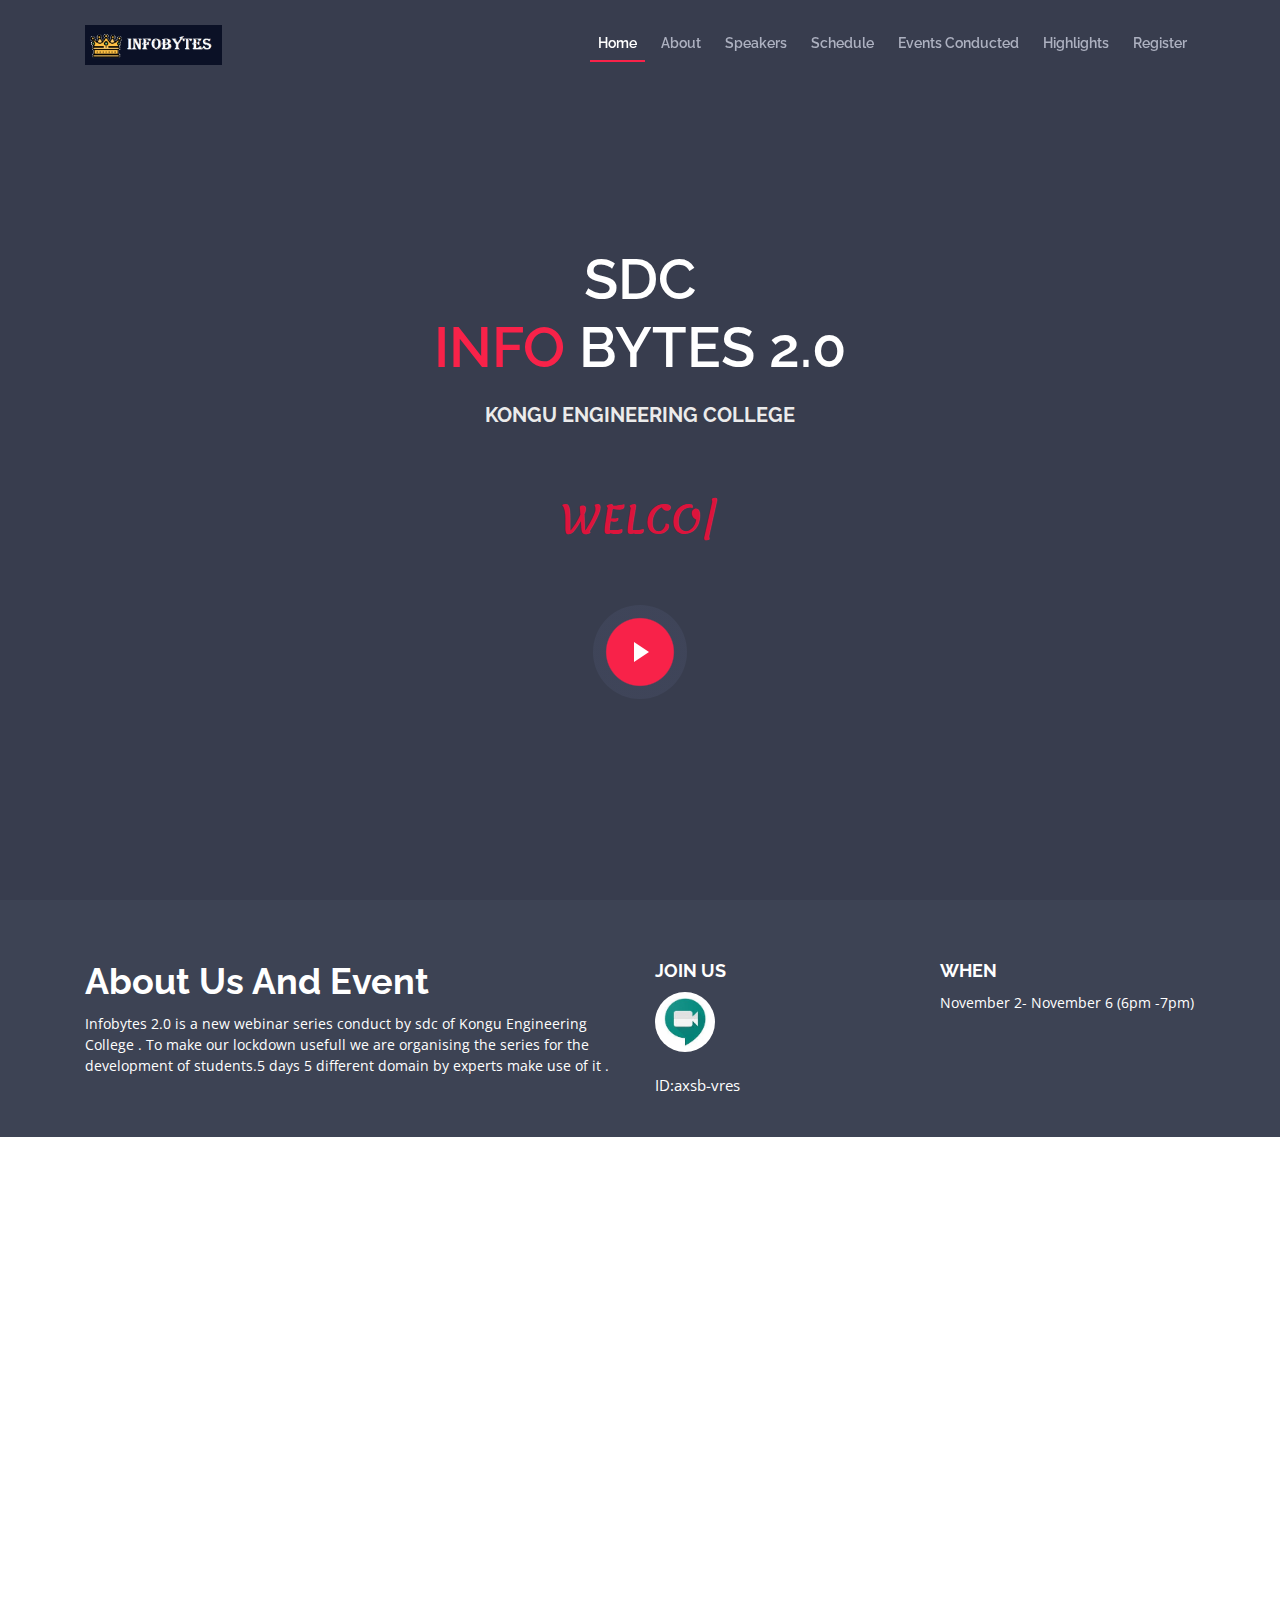
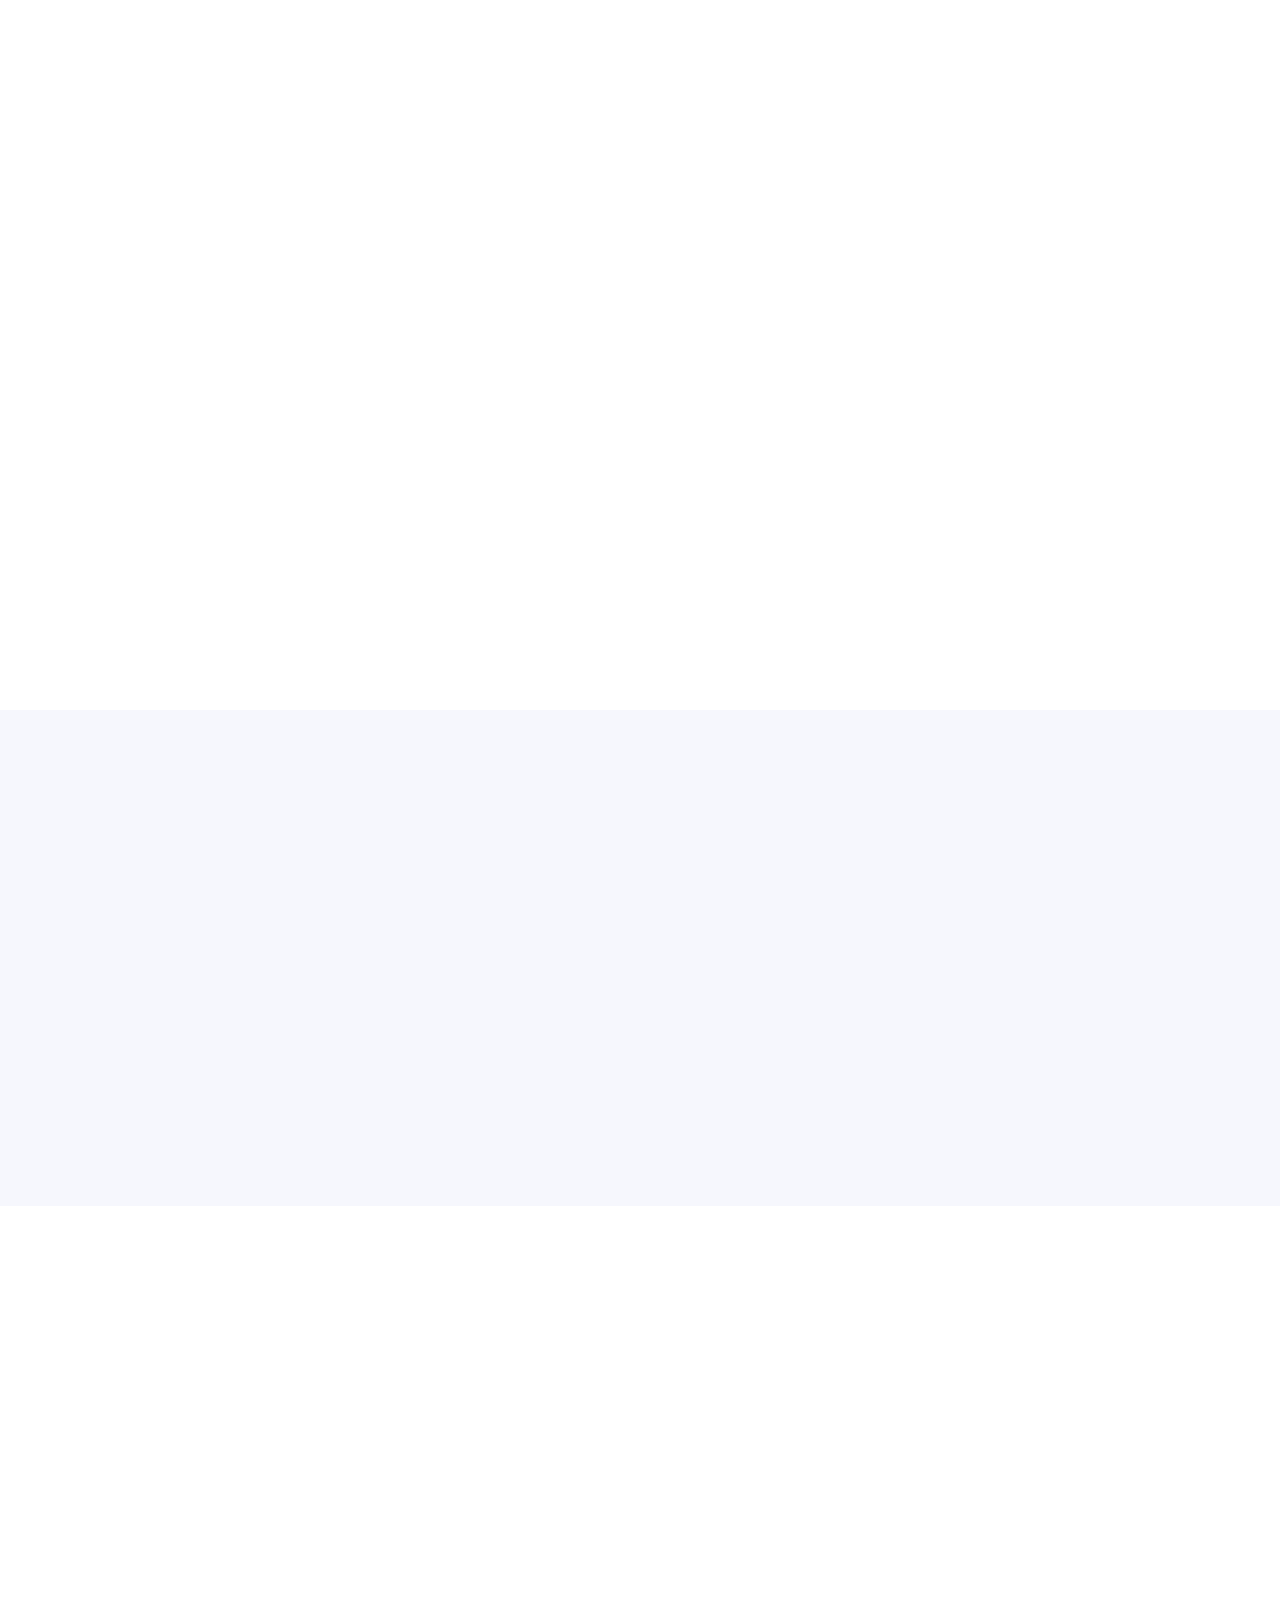
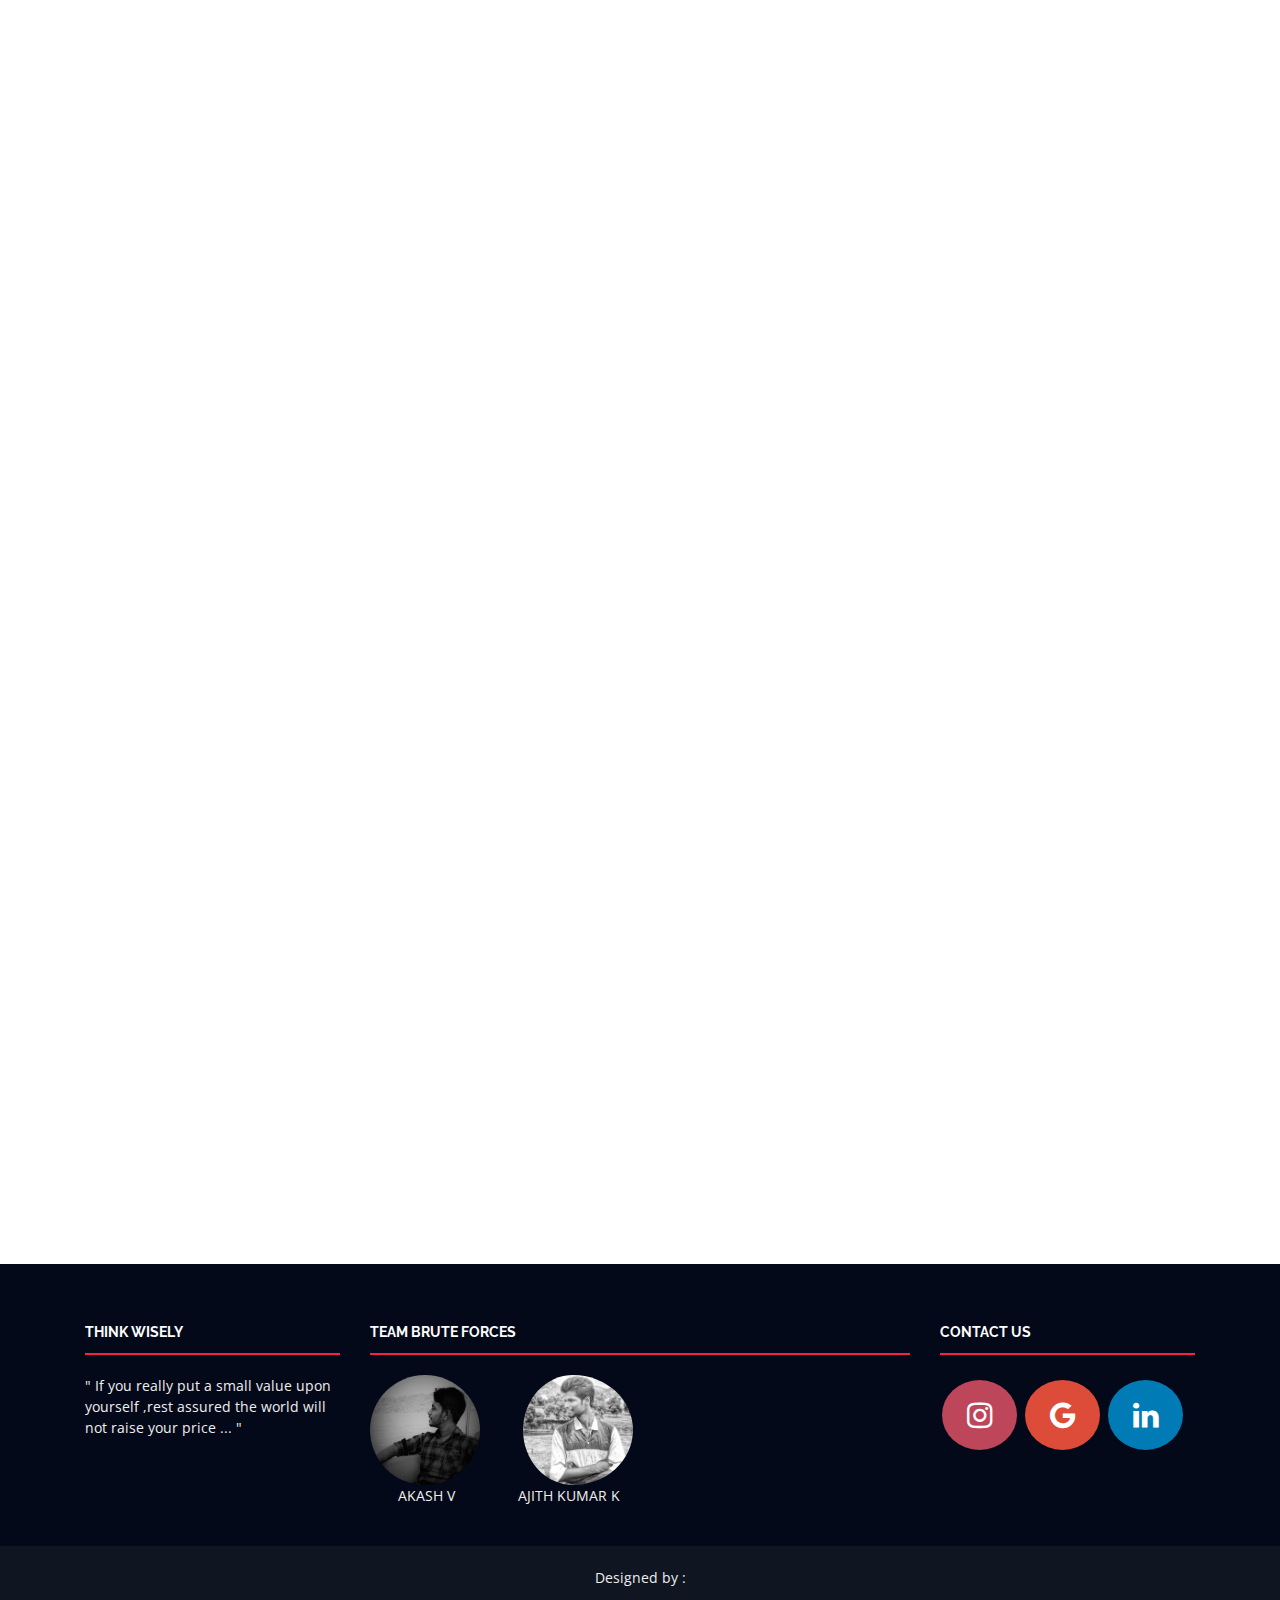
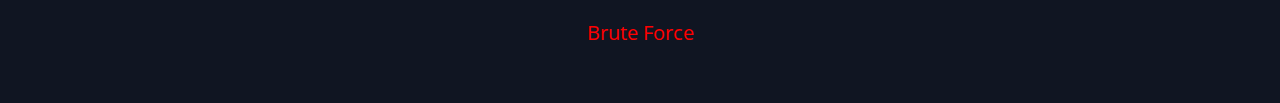
<file: sdc infobytes/index.html>
<!DOCTYPE html>
<html lang="en">

<head>
  <meta charset="utf-8">
  <title>SDC INFOBYTES</title>
  <meta content="width=device-width, initial-scale=1.0" name="viewport">
  
  
  <link href="sdcfinal.jpg" rel="icon">

  <link rel="stylesheet" href="https://www.w3schools.com/w3css/4/w3.css">

 
  <link href="https://fonts.googleapis.com/css?family=Open+Sans:300,300i,400,400i,700,700i|Raleway:300,400,500,700,800" rel="stylesheet">
  <link rel="stylesheet" href="https://fonts.googleapis.com/css?family=Sofia">
  <link href="https://fonts.googleapis.com/css2?family=Lemonada&display=swap" rel="stylesheet">

  
  <link href="lib/bootstrap/css/bootstrap.min.css" rel="stylesheet">

  
  <link href="lib/font-awesome/css/font-awesome.min.css" rel="stylesheet">
  <link href="lib/animate/animate.min.css" rel="stylesheet">
  <link href="lib/venobox/venobox.css" rel="stylesheet">
  <link href="lib/owlcarousel/assets/owl.carousel.min.css" rel="stylesheet">

 
  <link href="css/style.css" rel="stylesheet">
  <style>
 .ai {
         border-radius: 50%;
    }
  </style>
  <style>
  div img.pic {
       border-radius: 50%;
      transition: all 0.2s;
      -webkit-transition: all 0.2s;
      -moz-transition: all 0.2s;
    }
div img.pic {
  height: 110px;
  width: 160 px;
  float: left;;
  filter: grayscale(100%);
  -webkit-filter: grayscale(100%);
  -moz-filter: grayscale(100%);
}
div img.pic:hover {
  filter: grayscale(0%);
  -webkit-filter: grayscale(0%);
  -moz-filter: grayscale(0%);
  transform: scale(1.1);
  -webkit-transform: scale(1.1);
  -moz-transform: scale(1.1);
}
    .fa {
      padding: 20px;
      font-size: 30px;
      width: 75px;
      text-align: center;
      text-decoration: none;
      margin: 5px 2px;
      border-radius: 60%;
    }
    .fa:hover {
        opacity: 0.7;
    }
    .fa-google {
      background: #dd4b39;
      color: white;
    }
    .fa-linkedin {
      background: #007bb5;
      color: white;
    }
    .fa-instagram {
      background: rgb(190, 70, 90);
      color: white;
    }
    </style>
<style>
  h2.banner-area{
    position: absolute;
    top:50%;
    left: 0%;
    right: 20%;
    transform: translate(-50%,-50);
    width: 100%;
    margin: 0%;
    padding: 0%;
    font-family: 'Lemonada', cursive;
    color: crimson;
    font-size: 40px;
    
}
</style>
</head>

<body>
  <header id="header">
    <div class="container">

      <div id="logo" class="pull-left">
        <a href="#intro" ><img src="img/logo2.png" alt="" title=""></a>
      </div>

      <nav id="nav-menu-container">
        <ul class="nav-menu">
          <li class="menu-active"><a href="#intro">Home</a></li>
          <li><a href="#about">About</a></li>
          <li><a href="#speakers">Speakers</a></li>
          <li><a href="#schedule">Schedule</a></li>
          <li><a href="#events">Events Conducted</a></li>
          <li><a href="#gallery">Highlights</a></li>
          <li class="register"><a href="#google-form">Register</a></li>
        </ul>
      </nav>
    </div>
  </header>

  
  <section id="intro">
    <div class="intro-container wow fadeIn">
      <h1 class="mb-4 pb-0">SDC <br><span>INFO </span> BYTES 2.0</h1>
      <h3><p class="mb-4 pb-0">KONGU ENGINEERING COLLEGE</p></h3>
      <br>
        <h2 class="banner-area">
             <span class="animate"></span>
        </h2>
        <br>
    <script src="typed.js"></script>
    <script>
        var typed = new Typed('.animate', {
        strings: [
                "WELCOME EVERYONE",
                "5 DAYS",
                "5 DOMAINS",
                "5 EXPERTS",
                "5 SKILLS",
                "LEARN WITH US"
                ],
                typeSpeed: 100,
                backspaceSpeed: 20,
                backspaceDelay: 600,
                repeatDelay: 8000,
                repeat: true,
                autoStart: true,
                startDelay: 100,
                loop: true
});
    </script>
 <br>  <br><br><br> 
 
    <a href="https://www.youtube.com/watch?v=JzDslcop0rs" class="venobox play-btn mb-4" data-vbtype="video"
 data-autoplay="true"> </a>
    <br>
     
    </div>
  </section>

  <main id="main">
    <section id="about">
      <div class="container">
        <div class="row">
          <div class="col-lg-6">
            <h2>About Us And Event</h2>
            <p>Infobytes 2.0 is a new webinar series conduct by sdc of Kongu Engineering College .
              To make our lockdown usefull we are organising
            the series for the development of students.5 days 5 different domain by experts make use of it .</p>
          </div>
          <div class="col-lg-3">
            <h3>Join Us</h3>
            <div>
              <img class="ai w3-hover-opacity" src="meet.jpg"  style="width:60px"><br><br>
              ID:axsb-vres
          </div>
      
          </div>
          <div class="col-lg-3">
            <h3>When</h3>
            <p>November 2- November 6                 (6pm -7pm)</p>
          </div>
        </div>
      </div>
    </section>
    <section id="speakers" class="wow fadeInUp">
      <div class="container">
        <div class="section-header">
          <h2>Event Speakers</h2>
         
        </div>

        <div class="row">
          <div class="col-lg-4 col-md-6">
            <div class="speaker">
              <img src="vijay.jpeg" alt="Speaker 1" class="img-fluid">
              <div class="details">
                <h3><a href="speaker-details.html"> Vijay Pravin (Data Science Expert)</a></h3>
                <p>Insights on Data Science for Engineers</p>
                
              </div>
            </div>
          </div>
          <div class="col-lg-4 col-md-6">
            <div class="speaker">
              <img src="mohamed.png" alt="Speaker 2" class="img-fluid">
              <div class="details">
                <h3><a href="speaker-details.html">Mohamed Dharvesh(WSPL Solutions)</a></h3>
                <p>Story of a young Entrepreneur</p>
                
              </div>
            </div>
          </div>
          <div class="col-lg-4 col-md-6">
            <div class="speaker">
              <img src="rama.jpeg" alt="Speaker 3" class="img-fluid">
              <div class="details">
                <h3><a href="speaker-details.html">N.Ramakrishnan (Ethical Hacker)</a></h3>
                <p>Challenges + Oppurtunities in cyber security </p>
                
              </div>
            </div>
          </div>
          <div class="col-lg-6 col-md-6">
            <div class="speaker">
              <img src="rjgokul.jpeg" alt="Speaker 4" class="img-fluid">
              <div class="details">
                <h3><a href="speaker-details.html">RJ Gokul (Big FM)</a></h3>
                <p>Career as RJ & Mass Media</p>
              </div>
            </div>
          </div>
          <div class="col-lg-6 col-md-6">
            <div class="speaker">
              <img src="venkat.jpeg" alt="Speaker 5" class="img-fluid">
              <div class="details">
                <h3><a href="speaker-details.html">D.Venkat (Soft Skill Trainer)</a></h3>
                <p>Update to Upgrade</p>
              </div>
            </div>
          </div>
          </div>
        </div>
      </div>

    </section>
    <section id="schedule" class="section-with-bg">
      <div class="container wow fadeInUp">
        <div class="section-header">
          <h2>Event Schedule</h2>
          <p>5-DAY EVENT</p>
        </div>

        <ul class="nav nav-tabs" role="tablist">
          <li class="nav-item">
            <a class="nav-link active" href="#day-1" role="tab" data-toggle="tab">Day 1<br>NOV-2</a>
          </li>
          <li class="nav-item">
            <a class="nav-link" href="#day-2" role="tab" data-toggle="tab">Day 2<br>NOV-3</a>
          </li>
          <li class="nav-item">
            <a class="nav-link" href="#day-3" role="tab" data-toggle="tab">Day 3<br>NOV-4</a>
          </li>
          <li class="nav-item">
            <a class="nav-link" href="#day-4" role="tab" data-toggle="tab">Day 4<br>NOV-5</a>
          </li>
          <li class="nav-item">
            <a class="nav-link" href="#day-5" role="tab" data-toggle="tab">Day 5<br>NOV-6</a>
          </li>
        </ul>

        
        <div class="tab-content row justify-content-center">
          <div role="tabpanel" class="col-lg-9 tab-pane fade show active" id="day-1">
            <div class="row schedule-item">
              <div class="col-md-2"><time>06:00 pm  - 07:00 pm</time></div>
              <div class="col-md-10">
                <div class="speaker">
                  <img src="rjgokul.jpeg" alt="Brenden Legros">
                </div>
                <h4> Career as RJ & Mass Media. </h4> <p>Gokul (Big FM) </p>
              </div>
            </div>
          </div>
    
          <div role="tabpanel" class="col-lg-9  tab-pane fade" id="day-2">

            <div class="row schedule-item">
              <div class="col-md-2"><time>06:00 pm  - 07:00 pm</time></div>
              <div class="col-md-10">
                <div class="speaker">
                  <img src="rama.jpeg" alt="Brenden Legros">
                </div>
                <h4>Challenges + Oppurtunities in cyber security</h4> <p>N.Ramakrishnan</p>
               
              </div>
            </div>

    

          </div>
          <div role="tabpanel" class="col-lg-9  tab-pane fade" id="day-3">

            <div class="row schedule-item">
              <div class="col-md-2"><time>06:00 pm  - 07:00 pm</time></div>
              <div class="col-md-10">
                <div class="speaker">
                  <img src="mohamed.png" alt="Hubert Hirthe">
                </div>
                <h4>Story of a young Entrepreneur.</h4> <p>Mohamed Dharvesh (WSPL Solutions)</p>
                
              </div>
            </div>
          </div>
        
           <div role="tabpanel" class="col-lg-9  tab-pane fade" id="day-4">

            <div class="row schedule-item">
              <div class="col-md-2"><time>06:00 pm  - 07:00 pm</time></div>
              <div class="col-md-10">
                <div class="speaker">
                  <img src="venkat.jpeg" alt="Hubert Hirthe">
                </div>
                <h4>Update to Upgrade.</h4> <p>D.Venkat </p>
              </div>
            </div>

          </div>
    
           <div role="tabpanel" class="col-lg-9  tab-pane fade" id="day-5">

            <div class="row schedule-item">
              <div class="col-md-2"><time>06:00 pm  - 07:00 pm</time></div>
              <div class="col-md-10">
                <div class="speaker">
                  <img src="vijay.jpeg" alt="Hubert Hirthe">
                </div>
                <h4>Insights on Data Science for Engineers.</h4><p>Vijay Pravin</p>
                  </div>
            </div>

          </div>
        </div>
      </div>

    </section>
    <section id="events" class="section-with-bg wow fadeInUp">

      <div class="container">
        <div class="section-header">
          <h2>PREVIOUS EVENTS</h2>
          <p>conducted by SDC</p>
        </div>

        <div class="row">

          <div class="col-lg-4 col-md-6">
            <div class="event">
              <div class="event-img">
                <img src="diy.jpg" alt="Hotel 1" class="img-fluid">
              </div>
              <h3><a href="#">DIY CONTEST</a></h3>
              <p>5 Days 5 Objects</p>
            </div>
          </div>

          <div class="col-lg-4 col-md-6">
            <div class="event">
              <div class="event-img">
                <img src="makevoice.jpg" alt="Hotel 2" class="img-fluid">
              </div>
              <h3><a href="#">MAKE YOUR VOICE HEARD</a></h3>
              <p>Corona Awareness</p>
            </div>
          </div>

          <div class="col-lg-4 col-md-6">
            <div class="event">
              <div class="event-img">
                <img src="sdctalk.jpg" alt="Hotel 3" class="img-fluid">
              </div>
              <h3><a href="#">SDC TALKS</a></h3>
              <p>Kec Version</p>
            </div>
          </div>

        </div>
      </div>

    </section>
    <section id="gallery" class="wow fadeInUp">

      <div class="container">
        <div class="section-header">
          <h2>SDC HIGHLIGHTS</h2>
          <p>sdc gallery</p>
        </div>
      </div>

      <div class="owl-carousel gallery-carousel">
        <a href="p1.jpg" class="venobox" data-gall="gallery-carousel"><img src="p1.jpg" alt=""></a>
        <a href="p2.jpg" class="venobox" data-gall="gallery-carousel"><img src="p2.jpg" alt=""></a>
        <a href="sdctalk.jpg" class="venobox" data-gall="gallery-carousel"><img src="sdctalk.jpg" alt=""></a>
        <a href="makevoice.jpg" class="venobox" data-gall="gallery-carousel"><img src="makevoice.jpg" alt=""></a>
        <a href="diy.jpg" class="venobox" data-gall="gallery-carousel"><img src="diy.jpg" alt=""></a>
        <a href="sdctalk.jpg" class="venobox" data-gall="gallery-carousel"><img src="sdctalk.jpg" alt=""></a>
        
      </div>

    </section>
    <section id="faq" class="wow fadeInUp">

      <div class="container">

        <div class="section-header">
          <h2>OFFICE BEARERS </h2>
        </div>

        <div class="row justify-content-center">
          <div class="col-lg-9">
              <ul id="faq-list">

                <li>
                  <a data-toggle="collapse" class="collapsed" href="#faq1">Seceretry <i class="fa fa-minus-circle"></i></a>
                  <div id="faq1" class="collapse" data-parent="#faq-list">
                    <p>
                      1.Ramakrishnan<br>
                      2.Balu
                    </p>
                  </div>
                </li>
      
                <li>
                  <a data-toggle="collapse" href="#faq2" class="collapsed">Treasurer<i class="fa fa-minus-circle"></i></a>
                  <div id="faq2" class="collapse" data-parent="#faq-list">
                    <p>
                      1.Leela
                    </p>
                  </div>
                </li>
      
                <li>
                  <a data-toggle="collapse" href="#faq3" class="collapsed">Executive Members<i class="fa fa-minus-circle"></i></a>
                  <div id="faq3" class="collapse" data-parent="#faq-list">
                    <p>
                      1.Laxmanan
                    </p>
                  </div>
                </li>
      
               
      
              </ul>
          </div>
        </div>

      </div>

    </section>

   


  <footer id="footer">
    <div class="footer-top">
      <div class="container">
        <div class="row">
          <div class="col-lg-3 col-md-6 footer-links">
            <h4>Think Wisely</h4>
            <p>
              "
              If you really put a small value upon yourself ,rest assured  the world will not raise your price ...
              "
            </p>
          </div>

          <div class="col-lg-6 col-md-6 footer-links">
            <h4>Team Brute Forces</h4>
            <div class="row">
              <div class="col-lg-3"><img src="gfboy1.jpg" class="pic">  <center>   AKASH V</center></div>
              <div class="col-lg-3"><img src="ak1.jpg" class="pic" style="padding-left: 10px;">  <center>      AJITH KUMAR K</center> </div>
            </div>
            
          </div>
         


          <div class="col-lg-3 col-md-6 footer-contact">
            <h4>Contact Us</h4>
            <p>
              <a href="#" class="fa fa-instagram"></a>
              <a href="#" class="fa fa-google"></a>
              <a href="#" class="fa fa-linkedin"></a> 
            </p>
          </div>

        </div>
      </div>
    </div>

    <div class="container">
      <br>
     
       <p style="text-align:center;"> Designed by :  </p>
       <p  style="text-align:center; color: red; font-size: 20px;">
        Brute Force
       </p>
       
      
     

    </div>
  </footer>

  <a href="#" class="back-to-top"><i class="fa fa-angle-up"></i></a>

  <script src="lib/jquery/jquery.min.js"></script>
  <script src="lib/jquery/jquery-migrate.min.js"></script>
  <script src="lib/bootstrap/js/bootstrap.bundle.min.js"></script>
  <script src="lib/easing/easing.min.js"></script>
  <script src="lib/superfish/hoverIntent.js"></script>
  <script src="lib/superfish/superfish.min.js"></script>
  <script src="lib/wow/wow.min.js"></script>
  <script src="lib/venobox/venobox.min.js"></script>
  <script src="lib/owlcarousel/owl.carousel.min.js"></script>
  <script src="js/main.js"></script>
</body>

</html>
</file>
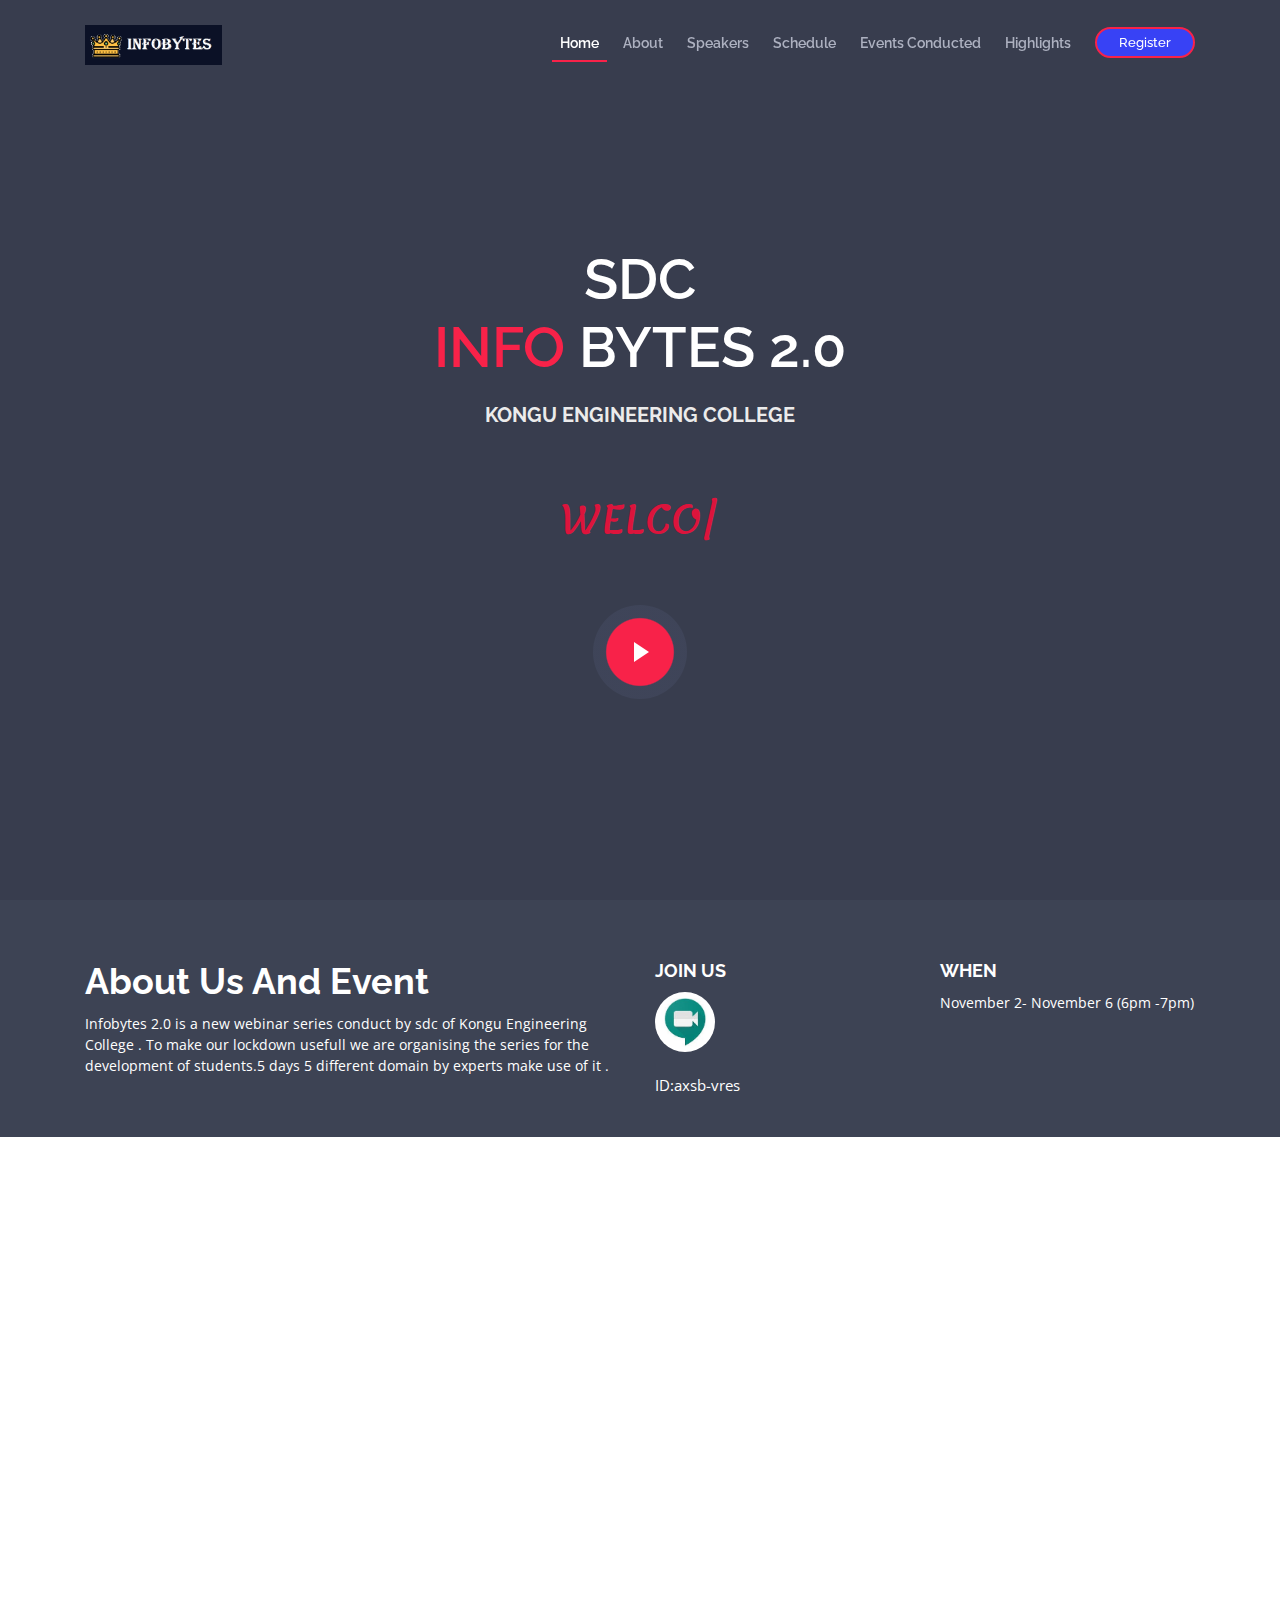
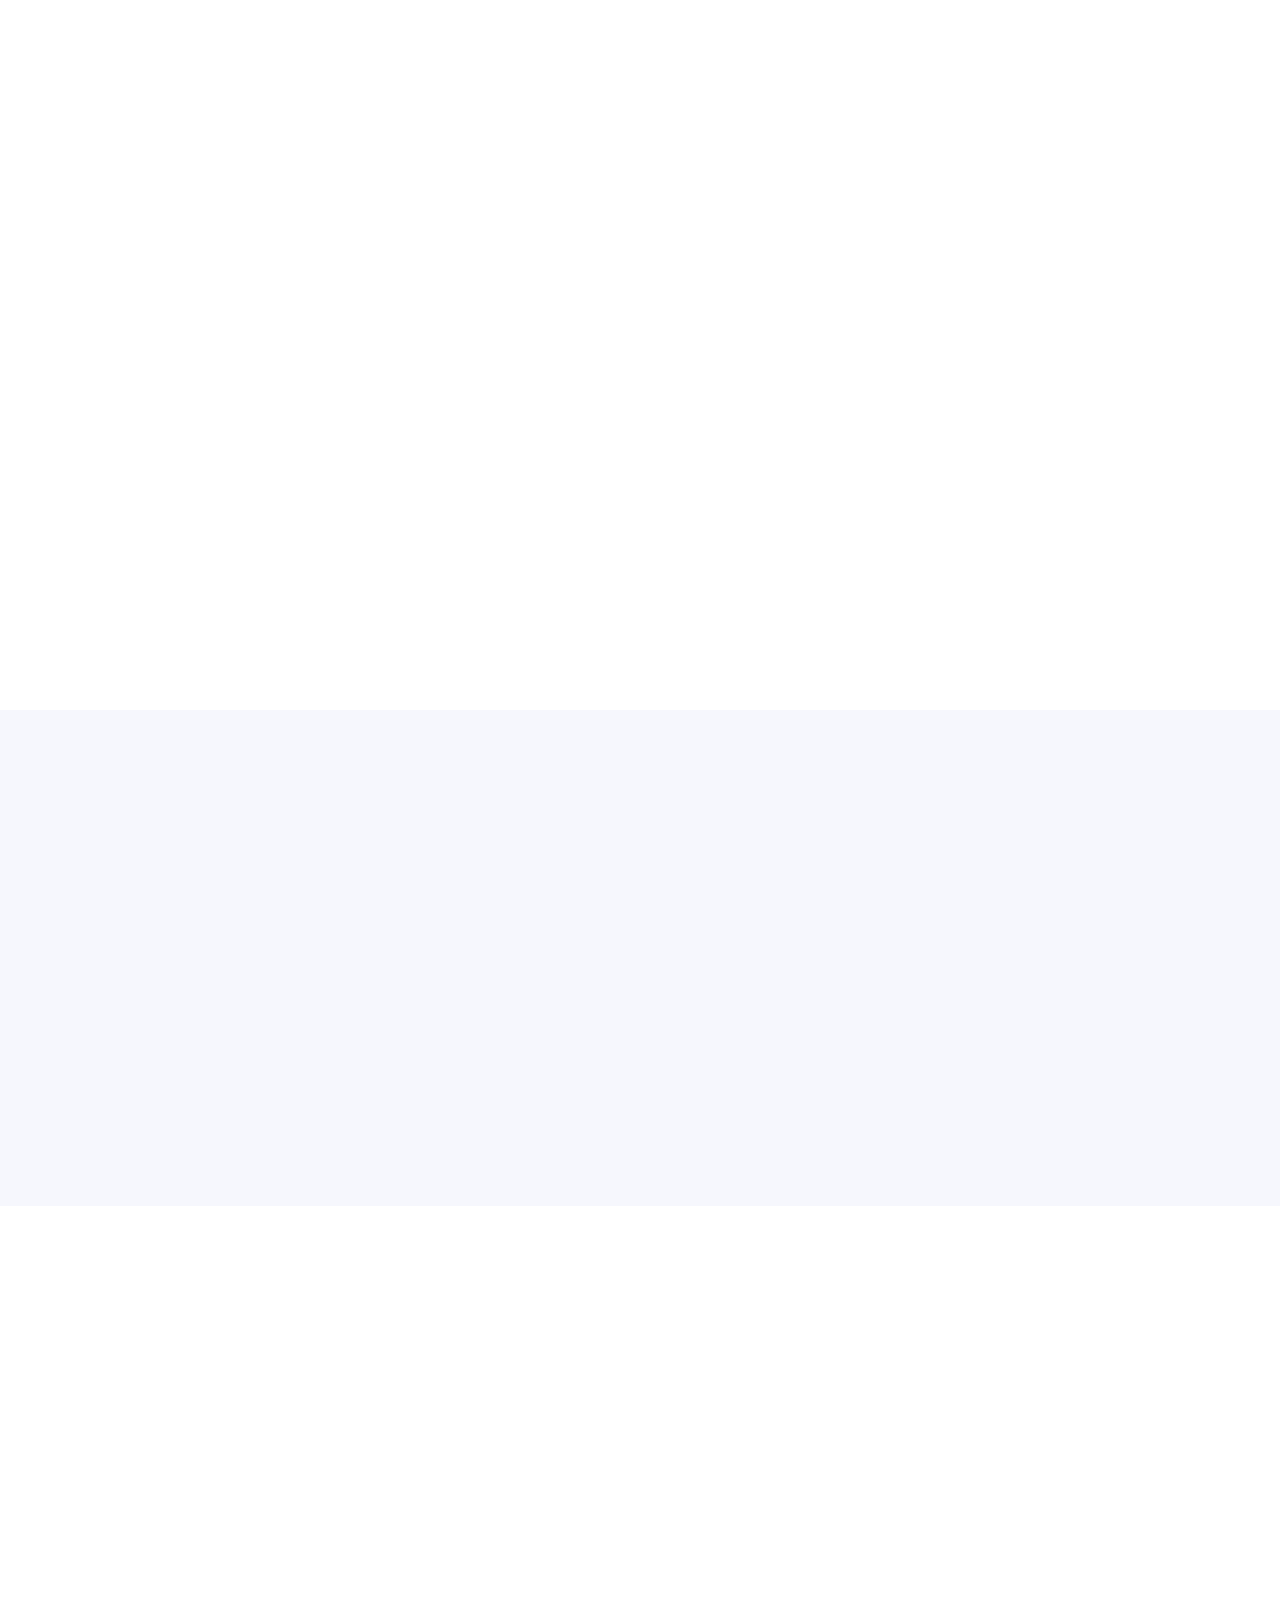
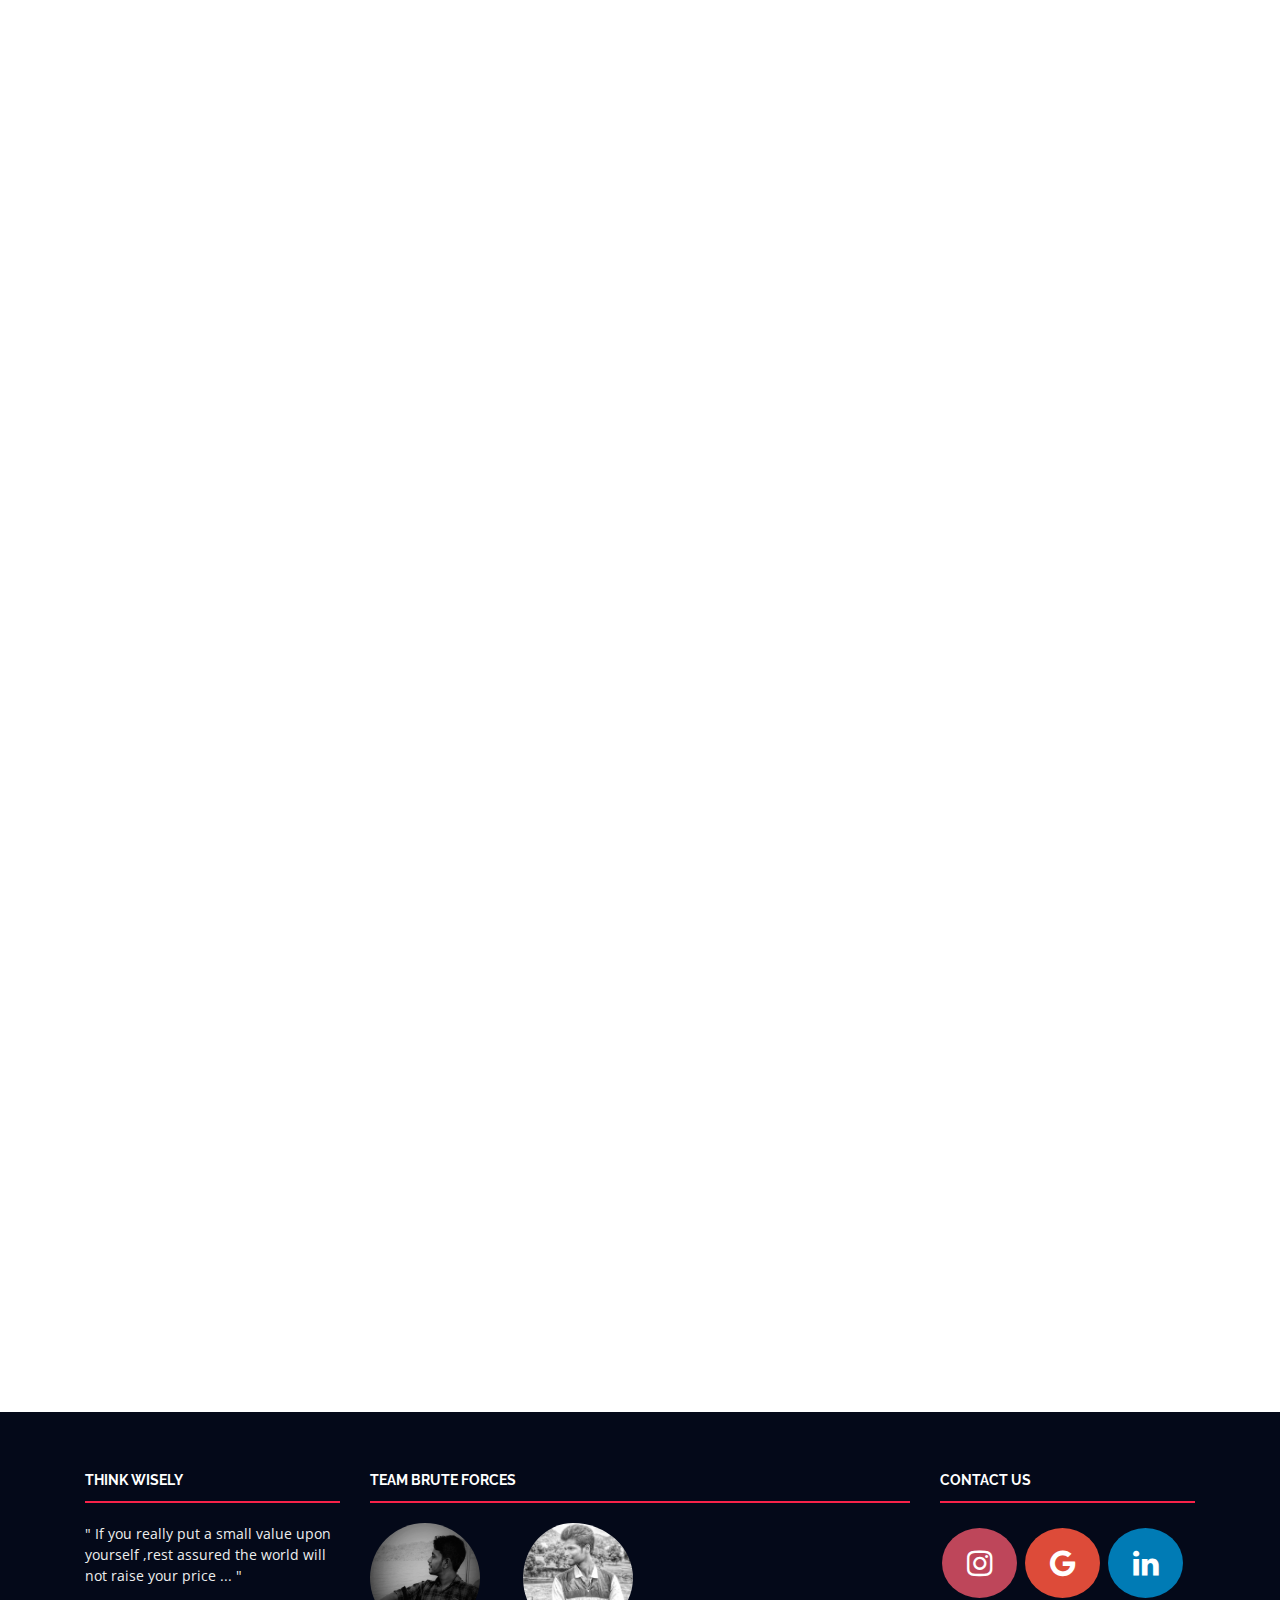
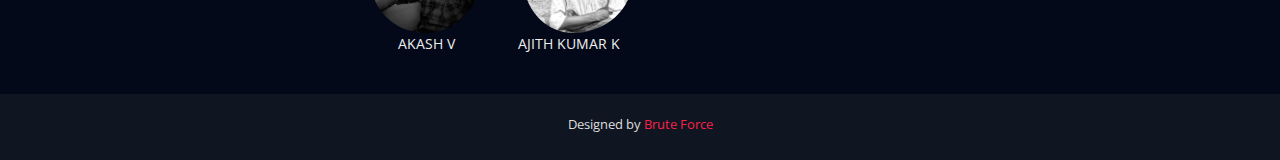
<file: sdc infobytes/index1.html>
<!DOCTYPE html>
<html lang="en">

<head>
  <meta charset="utf-8">
  <title>SDC INFOBYTES</title>
  <meta content="width=device-width, initial-scale=1.0" name="viewport">
  <meta content="" name="keywords">
  <meta content="" name="description">

  <!-- Favicons -->
  <link href="sdcfinal.jpg" rel="icon">
  <link href="img/sdc.png" rel="apple-touch-icon">

  <link rel="stylesheet" href="https://www.w3schools.com/w3css/4/w3.css">

  <!-- Google Fonts -->
  <link href="https://fonts.googleapis.com/css?family=Open+Sans:300,300i,400,400i,700,700i|Raleway:300,400,500,700,800" rel="stylesheet">
  <link rel="stylesheet" href="https://fonts.googleapis.com/css?family=Sofia">
  <link href="https://fonts.googleapis.com/css2?family=Lemonada&display=swap" rel="stylesheet">
  <!-- Bootstrap CSS File -->
  <link href="lib/bootstrap/css/bootstrap.min.css" rel="stylesheet">

  <!-- Libraries CSS Files -->
  <link href="lib/font-awesome/css/font-awesome.min.css" rel="stylesheet">
  <link href="lib/animate/animate.min.css" rel="stylesheet">
  <link href="lib/venobox/venobox.css" rel="stylesheet">
  <link href="lib/owlcarousel/assets/owl.carousel.min.css" rel="stylesheet">

  <!-- Main Stylesheet File -->
  <link href="css/style.css" rel="stylesheet">
  <style>
    .ai {
  border-radius: 50%;
}
  </style>
  <style>
     div img.pic {
       border-radius: 50%;
  transition: all 0.2s;
  -webkit-transition: all 0.2s;
  -moz-transition: all 0.2s;
}
div img.pic {
  height: 110px;
  width: 160 px;
  float: left;;
  filter: grayscale(100%);
  -webkit-filter: grayscale(100%);
  -moz-filter: grayscale(100%);
}
div img.pic:hover {
  filter: grayscale(0%);
  -webkit-filter: grayscale(0%);
  -moz-filter: grayscale(0%);
  transform: scale(1.1);
  -webkit-transform: scale(1.1);
  -moz-transform: scale(1.1);
}
    .fa {
      padding: 20px;
      font-size: 30px;
      width: 75px;
      text-align: center;
      text-decoration: none;
      margin: 5px 2px;
      border-radius: 60%;
    }
    
    .fa:hover {
        opacity: 0.7;
    }
    
   
    
    
    
    .fa-google {
      background: #dd4b39;
      color: white;
    }
    
    .fa-linkedin {
      background: #007bb5;
      color: white;
    }
    
    
    
    .fa-instagram {
      background: rgb(190, 70, 90);
      color: white;
    }
    
  
   
  
    </style>
<style>
  h2.banner-area{
    position: absolute;
    top:50%;
    left: 0%;
    right: 20%;
    transform: translate(-50%,-50);
    width: 100%;
    margin: 0%;
    padding: 0%;
    font-family: 'Lemonada', cursive;
    color: crimson;
    font-size: 40px;
    
}
</style>
</head>

<body>

  <!--==========================
    Header
  ============================-->
  <header id="header">
    <div class="container">

      <div id="logo" class="pull-left">
        <!-- Uncomment below if you prefer to use a text logo -->
        <!-- <h1><a href="#main">C<span>o</span>nf</a></h1>-->
        <a href="#intro" ><img src="img/logo2.png" alt="" title=""></a>
      </div>

      <nav id="nav-menu-container">
        <ul class="nav-menu">
          <li class="menu-active"><a href="#intro">Home</a></li>
          <li><a href="#about">About</a></li>
          <li><a href="#speakers">Speakers</a></li>
          <li><a href="#schedule">Schedule</a></li>
          <li><a href="#hotels">Events Conducted</a></li>
          <li><a href="#gallery">Highlights</a></li>
          <li class="buy-tickets"><a href="#google-form">Register</a></li>
        </ul>
      </nav><!-- #nav-menu-container -->
    </div>
  </header><!-- #header -->

  <!--==========================
    Intro Section
  ============================-->
  <section id="intro">
    <div class="intro-container wow fadeIn">
      <h1 class="mb-4 pb-0">SDC <br><span>INFO </span> BYTES 2.0</h1>
      <h3><p class="mb-4 pb-0">KONGU ENGINEERING COLLEGE</p></h3>
      <br>
      <h2 class="banner-area">
        <span class="animate"></span>
   </h2>
   <br>
<script src="typed.js"></script>
<script>
   var typed = new Typed('.animate', {
   strings: [
           "WELCOME EVERYONE",
           "5 DAYS",
           "5 DOMAINS",
           "5 EXPERTS",
           "5 SKILLS",
           "LEARN WITH US"
           ],
           typeSpeed: 100,
           backspaceSpeed: 20,
           backspaceDelay: 600,
           repeatDelay: 8000,
           repeat: true,
           autoStart: true,
           startDelay: 100,
           loop: true
});
</script>
 <br>  <br><br><br> 
 
    <a href="https://www.youtube.com/watch?v=JzDslcop0rs" class="venobox play-btn mb-4" data-vbtype="video"
 data-autoplay="true"> </a>
    <br>
     
    </div>
  </section>

  <main id="main">

    <!--==========================
      About Section
    ============================-->
    <section id="about">
      <div class="container">
        <div class="row">
          <div class="col-lg-6">
            <h2>About Us And Event</h2>
            <p>Infobytes 2.0 is a new webinar series conduct by sdc of Kongu Engineering College .
              To make our lockdown usefull we are organising
            the series for the development of students.5 days 5 different domain by experts make use of it .</p>
          </div>
          <div class="col-lg-3">
            <h3>Join Us</h3>
            <div>
              <img class="ai w3-hover-opacity" src="meet.jpg"  style="width:60px"><br><br>
              ID:axsb-vres
          </div>
      
          </div>
          <div class="col-lg-3">
            <h3>When</h3>
            <p>November 2- November 6                 (6pm -7pm)</p>
          </div>
        </div>
      </div>
    </section>

    <!--==========================
      Speakers Section
    ============================-->
    <section id="speakers" class="wow fadeInUp">
      <div class="container">
        <div class="section-header">
          <h2>Event Speakers</h2>
         
        </div>

        <div class="row">
          <div class="col-lg-4 col-md-6">
            <div class="speaker">
              <img src="vijay.jpeg" alt="Speaker 1" class="img-fluid">
              <div class="details">
                <h3><a href="speaker-details.html"> Vijay Pravin (Data Science Expert)</a></h3>
                <p>Insights on Data Science for Engineers</p>
                
              </div>
            </div>
          </div>
          <div class="col-lg-4 col-md-6">
            <div class="speaker">
              <img src="mohamed.png" alt="Speaker 2" class="img-fluid">
              <div class="details">
                <h3><a href="speaker-details.html">Mohamed Dharvesh(WSPL Solutions)</a></h3>
                <p>Story of a young Entrepreneur</p>
                
              </div>
            </div>
          </div>
          <div class="col-lg-4 col-md-6">
            <div class="speaker">
              <img src="rama.jpeg" alt="Speaker 3" class="img-fluid">
              <div class="details">
                <h3><a href="speaker-details.html">N.Ramakrishnan (Ethical Hacker)</a></h3>
                <p>Challenges + Oppurtunities in cyber security </p>
                
              </div>
            </div>
          </div>
          <div class="col-lg-6 col-md-6">
            <div class="speaker">
              <img src="rjgokul.jpeg" alt="Speaker 4" class="img-fluid">
              <div class="details">
                <h3><a href="speaker-details.html">RJ Gokul (Big FM)</a></h3>
                <p>Career as RJ & Mass Media</p>
               
              </div>
            </div>
          </div>
          <div class="col-lg-6 col-md-6">
            <div class="speaker">
              <img src="venkat.jpeg" alt="Speaker 5" class="img-fluid">
              <div class="details">
                <h3><a href="speaker-details.html">D.Venkat (Soft Skill Trainer)</a></h3>
                <p>Update to Upgrade</p>
                
              </div>
            </div>
          </div>
          
          </div>
        </div>
      </div>

    </section>

    <!--==========================
      Schedule Section
    ============================-->
    <section id="schedule" class="section-with-bg">
      <div class="container wow fadeInUp">
        <div class="section-header">
          <h2>Event Schedule</h2>
          <p>5-DAY EVENT</p>
        </div>

        <ul class="nav nav-tabs" role="tablist">
          <li class="nav-item">
            <a class="nav-link active" href="#day-1" role="tab" data-toggle="tab">Day 1<br>NOV-2</a>
          </li>
          <li class="nav-item">
            <a class="nav-link" href="#day-2" role="tab" data-toggle="tab">Day 2<br>NOV-3</a>
          </li>
          <li class="nav-item">
            <a class="nav-link" href="#day-3" role="tab" data-toggle="tab">Day 3<br>NOV-4</a>
          </li>
          <li class="nav-item">
            <a class="nav-link" href="#day-4" role="tab" data-toggle="tab">Day 4<br>NOV-5</a>
          </li>
          <li class="nav-item">
            <a class="nav-link" href="#day-5" role="tab" data-toggle="tab">Day 5<br>NOV-6</a>
          </li>
        </ul>

        
        <div class="tab-content row justify-content-center">

          <!-- Schdule Day 1 -->
          <div role="tabpanel" class="col-lg-9 tab-pane fade show active" id="day-1">
            <div class="row schedule-item">
              <div class="col-md-2"><time>06:00 pm  - 07:00 pm</time></div>
              <div class="col-md-10">
                <div class="speaker">
                  <img src="rjgokul.jpeg" alt="Brenden Legros">
                </div>
                <h4> Career as RJ & Mass Media. </h4> <p>Gokul (Big FM) </p>
                
              </div>
            </div>

            
          </div>
          <!-- End Schdule Day 1 -->

          <!-- Schdule Day 2 -->
          <div role="tabpanel" class="col-lg-9  tab-pane fade" id="day-2">

            <div class="row schedule-item">
              <div class="col-md-2"><time>06:00 pm  - 07:00 pm</time></div>
              <div class="col-md-10">
                <div class="speaker">
                  <img src="rama.jpeg" alt="Brenden Legros">
                </div>
                <h4>Challenges + Oppurtunities in cyber security</h4> <p>N.Ramakrishnan</p>
               
              </div>
            </div>

    

          </div>
          <!-- End Schdule Day 2 -->

          <!-- Schdule Day 3 -->
          <div role="tabpanel" class="col-lg-9  tab-pane fade" id="day-3">

            <div class="row schedule-item">
              <div class="col-md-2"><time>06:00 pm  - 07:00 pm</time></div>
              <div class="col-md-10">
                <div class="speaker">
                  <img src="mohamed.png" alt="Hubert Hirthe">
                </div>
                <h4>Story of a young Entrepreneur.</h4> <p>Mohamed Dharvesh (WSPL Solutions)</p>
                
              </div>
            </div>
          </div>
          <!-- End Schdule Day 3 -->


           <!-- Schdule Day 4 -->
           <div role="tabpanel" class="col-lg-9  tab-pane fade" id="day-4">

            <div class="row schedule-item">
              <div class="col-md-2"><time>06:00 pm  - 07:00 pm</time></div>
              <div class="col-md-10">
                <div class="speaker">
                  <img src="venkat.jpeg" alt="Hubert Hirthe">
                </div>
                <h4>Update to Upgrade.</h4> <p>D.Venkat </p>
              </div>
            </div>

          </div>
          <!-- End Schdule Day 4 -->


           <!-- Schdule Day 5 -->
           <div role="tabpanel" class="col-lg-9  tab-pane fade" id="day-5">

            <div class="row schedule-item">
              <div class="col-md-2"><time>06:00 pm  - 07:00 pm</time></div>
              <div class="col-md-10">
                <div class="speaker">
                  <img src="vijay.jpeg" alt="Hubert Hirthe">
                </div>
                <h4>Insights on Data Science for Engineers.</h4><p>Vijay Pravin</p>
                  </div>
            </div>

          </div>
          <!-- End Schdule Day 5 -->

        </div>

      </div>

    </section>

    

    <!--==========================
      
    ============================-->
    <section id="hotels" class="section-with-bg wow fadeInUp">

      <div class="container">
        <div class="section-header">
          <h2>PREVIOUS EVENTS</h2>
          <p>conducted by sdc</p>
        </div>

        <div class="row">

          <div class="col-lg-4 col-md-6">
            <div class="hotel">
              <div class="hotel-img">
                <img src="diy.jpg" alt="Hotel 1" class="img-fluid">
              </div>
              <h3><a href="#">DIY CONTEST</a></h3>
              <p>5 Days 5 Objects</p>
            </div>
          </div>

          <div class="col-lg-4 col-md-6">
            <div class="hotel">
              <div class="hotel-img">
                <img src="makevoice.jpg" alt="Hotel 2" class="img-fluid">
              </div>
              <h3><a href="#">MAKE YOUR VOICE HEARD</a></h3>
              <p>Corona Awareness</p>
            </div>
          </div>

          <div class="col-lg-4 col-md-6">
            <div class="hotel">
              <div class="hotel-img">
                <img src="sdctalk.jpg" alt="Hotel 3" class="img-fluid">
              </div>
              <h3><a href="#">SDC TALKS</a></h3>
              <p>Kec Version</p>
            </div>
          </div>

        </div>
      </div>

    </section>

    <!--==========================
      Gallery Section
    ============================-->
    <section id="gallery" class="wow fadeInUp">

      <div class="container">
        <div class="section-header">
          <h2>SDC HIGHLIGHTS</h2>
          <p>sdc gallery</p>
        </div>
      </div>

      <div class="owl-carousel gallery-carousel">
        <a href="p1.jpg" class="venobox" data-gall="gallery-carousel"><img src="p1.jpg" alt=""></a>
        <a href="p2.jpg" class="venobox" data-gall="gallery-carousel"><img src="p2.jpg" alt=""></a>
        <a href="sdctalk.jpg" class="venobox" data-gall="gallery-carousel"><img src="sdctalk.jpg" alt=""></a>
        <a href="makevoice.jpg" class="venobox" data-gall="gallery-carousel"><img src="makevoice.jpg" alt=""></a>
        <a href="diy.jpg" class="venobox" data-gall="gallery-carousel"><img src="diy.jpg" alt=""></a>
        <a href="sdctalk.jpg" class="venobox" data-gall="gallery-carousel"><img src="sdctalk.jpg" alt=""></a>
        
      </div>

    </section>

    
    <!--==========================
      F.A.Q Section
    ============================-->
    <section id="faq" class="wow fadeInUp">

      <div class="container">

        <div class="section-header">
          <h2>OFFICE BEARERS </h2>
        </div>

        <div class="row justify-content-center">
          <div class="col-lg-9">
              <ul id="faq-list">

                <li>
                  <a data-toggle="collapse" class="collapsed" href="#faq1">Seceretry <i class="fa fa-minus-circle"></i></a>
                  <div id="faq1" class="collapse" data-parent="#faq-list">
                    <p>
                      1.Ramakrishnan<br>
                      2.Balu
                    </p>
                  </div>
                </li>
      
                <li>
                  <a data-toggle="collapse" href="#faq2" class="collapsed">Treasurer<i class="fa fa-minus-circle"></i></a>
                  <div id="faq2" class="collapse" data-parent="#faq-list">
                    <p>
                      1.Leela
                    </p>
                  </div>
                </li>
      
                <li>
                  <a data-toggle="collapse" href="#faq3" class="collapsed">Executive Members<i class="fa fa-minus-circle"></i></a>
                  <div id="faq3" class="collapse" data-parent="#faq-list">
                    <p>
                      1.Laxmanan
                    </p>
                  </div>
                </li>
      
               
      
              </ul>
          </div>
        </div>

      </div>

    </section>

   



  <!--==========================
    Footer
  ============================-->
  <footer id="footer">
    <div class="footer-top">
      <div class="container">
        <div class="row">
          <div class="col-lg-3 col-md-6 footer-links">
            <h4>Think Wisely</h4>
            <p>
              "
              If you really put a small value upon yourself ,rest assured  the world will not raise your price ...
              "
            </p>
          </div>

          <div class="col-lg-6 col-md-6 footer-links">
            <h4>Team Brute Forces</h4>
            <div class="row">
              <div class="col-lg-3"><img src="gfboy1.jpg" class="pic">  <center>   AKASH V</center></div>
              <div class="col-lg-3"><img src="ak1.jpg" class="pic" style="padding-left: 10px;">  <center>      AJITH KUMAR K</center> </div>
            </div>
            
          </div>
         


          <div class="col-lg-3 col-md-6 footer-contact">
            <h4>Contact Us</h4>
            <p>
              <a href="#" class="fa fa-instagram"></a>
              <a href="#" class="fa fa-google"></a>
              <a href="#" class="fa fa-linkedin"></a> 
            </p>
          </div>

        </div>
      </div>
    </div>

    <div class="container">
      <br>
      <div class="credits">
        Designed by <a href="https://kongu.com/">Brute Force </a>
      </div>
     

    </div>
  </footer><!-- #footer -->

  <a href="#" class="back-to-top"><i class="fa fa-angle-up"></i></a>

  <!-- JavaScript Libraries -->
  <script src="lib/jquery/jquery.min.js"></script>
  <script src="lib/jquery/jquery-migrate.min.js"></script>
  <script src="lib/bootstrap/js/bootstrap.bundle.min.js"></script>
  <script src="lib/easing/easing.min.js"></script>
  <script src="lib/superfish/hoverIntent.js"></script>
  <script src="lib/superfish/superfish.min.js"></script>
  <script src="lib/wow/wow.min.js"></script>
  <script src="lib/venobox/venobox.min.js"></script>
  <script src="lib/owlcarousel/owl.carousel.min.js"></script>

  <!-- Contact Form JavaScript File -->
  <script src="contactform/contactform.js"></script>

  <!-- Template Main Javascript File -->
  <script src="js/main.js"></script>
</body>

</html>
</file>
<file: sdc infobytes/lib/venobox/venobox.css>
/* ------ venobox.css --------*/
.vbox-overlay *, .vbox-overlay *:before, .vbox-overlay *:after{
    -webkit-backface-visibility: hidden;
    -webkit-box-sizing:border-box;
    -moz-box-sizing:border-box;
    box-sizing:border-box;
}
.vbox-overlay * { 
    -webkit-backface-visibility: visible;
    backface-visibility: visible;
}
.vbox-overlay{
    display: -webkit-flex;
    display: flex;
    -webkit-flex-direction: column;
    flex-direction: column;
    -webkit-justify-content: center;
    justify-content: center;
    -webkit-align-items: center;
    align-items: center;
    position: fixed;
    left: 0;
    top: 0;
    bottom: 0;
    right: 0;
    z-index: 1040;
    -webkit-transform:translateZ(1000px);
    transform: translateZ(1000px);
    transform-style: preserve-3d;
}

/* ----- navigation ----- */
.vbox-title{
    width: 100%;
    height: 40px;
    float: left;
    text-align: center;
    line-height: 28px;
    font-size: 12px;
    padding: 6px 40px;
    overflow: hidden;
    position: fixed;
    display: none;
    left: 0;
    z-index: 1050;
}
.vbox-close{
    cursor: pointer;
    position: fixed;
    top: 15px;
    right: 15px;
    width: 48px;
    height: 48px;
    display: block;
    background-position:10px center;
    overflow: hidden;
    font-size: 48px;
    line-height: 1;
    text-align: center;
    z-index: 1050;
}
.vbox-num{
    cursor: pointer;
    position: fixed;
    left: 0;
    height: 40px;
    display: block;
    overflow: hidden;
    line-height: 28px;
    font-size: 12px;
    padding: 6px 10px;
    display: none;
    z-index: 1050;
}
/* ----- navigation ARROWS ----- */
.vbox-next, .vbox-prev{
    position: fixed;
    top: 50%;
    margin-top: -15px;
    overflow: hidden;
    cursor: pointer;
    display: block;
    width: 45px;
    height: 45px;
    z-index: 1050;
}
.vbox-next span, .vbox-prev span{
    position: relative;
    width: 20px;
    height: 20px;
    border: 2px solid transparent;
    border-top-color: #B6B6B6;
    border-right-color: #B6B6B6;
    text-indent: -100px;
    position: absolute;
    top: 8px;
    display: block;
}
.vbox-prev{
    left: 15px;
}
.vbox-next{
    right: 30px;
}
.vbox-prev span{
    left: 10px;
    -ms-transform: rotate(-135deg);
    -webkit-transform: rotate(-135deg);
    transform: rotate(-135deg);
}
.vbox-next span{
    -ms-transform: rotate(45deg);
    -webkit-transform: rotate(45deg);
    transform: rotate(45deg);
    right: 10px;
}
/* ------- inline window ------ */
.vbox-inline{
    width: 420px;
    height: 315px;
    height: 70vh;
    padding: 10px;
    background: #fff;
    margin: 0 auto;
    overflow: auto;
    text-align: left;
}
/* ------- Video & iFrames window ------ */
.venoframe{
    max-width: 100%;
    width: 100%;
    border: none;
    width: 100%;
    height: 260px;
    height: 70vh;
}
.venoframe.vbvid{
    height: 260px;
}
@media (min-width: 768px) {
    .venoframe, .vbox-inline{
        width: 90%;
        height: 360px;
        height: 70vh;
    }
    .venoframe.vbvid{
        width: 640px;
        height: 360px;
    }
}
@media (min-width: 992px) {
    .venoframe, .vbox-inline{
        max-width: 1200px;
        width: 80%;
        height: 540px;
        height: 70vh;
    }
    .venoframe.vbvid{
        width: 960px;
        height: 540px;
    }
}
/* 
Please do NOT edit this part! 
or at least read this note: http://i.imgur.com/7C0ws9e.gif
*/
.vbox-open{
    overflow: hidden;
}
.vbox-container{
    position: absolute;
    left: 0;
    right: 0;
    top: 0;
    bottom: 0;
    overflow-x: hidden;
    overflow-y: auto;
    overflow-scrolling: touch;
    -webkit-overflow-scrolling: touch;
    z-index: 20;
    max-height: 100%;

}

.vbox-content{
    text-align: center;
    float: left;
    width: 100%;
    position: relative;
    overflow: hidden;
    padding: 20px 10px;
}
.vbox-container img{
    max-width: 100%;
    height: auto;
}
.figlio{
    max-width: 100%;
    text-align: initial;
    border: 8px solid rgba(255, 255, 255, 0.4);
}
img.figlio{
    -webkit-user-select: none;
-khtml-user-select: none;
-moz-user-select: none;
-o-user-select: none;
user-select: none;
}
.vbox-content.swipe-left{
    margin-left: -200px !important;
}
.vbox-content.swipe-right{
    margin-left: 200px !important;
}
.animated{
    webkit-transition: margin 300ms ease-out;
    transition: margin 300ms ease-out;
}
.animate-in{
    opacity: 1;
}
.animate-out{
    opacity: 0;
}
/* ---------- preloader ----------
 * SPINKIT 
 * http://tobiasahlin.com/spinkit/
-------------------------------- */
.sk-double-bounce,.sk-rotating-plane{width:40px;height:40px;margin:40px auto}.sk-rotating-plane{background-color:#333;-webkit-animation:sk-rotatePlane 1.2s infinite ease-in-out;animation:sk-rotatePlane 1.2s infinite ease-in-out}@-webkit-keyframes sk-rotatePlane{0%{-webkit-transform:perspective(120px) rotateX(0) rotateY(0);transform:perspective(120px) rotateX(0) rotateY(0)}50%{-webkit-transform:perspective(120px) rotateX(-180.1deg) rotateY(0);transform:perspective(120px) rotateX(-180.1deg) rotateY(0)}100%{-webkit-transform:perspective(120px) rotateX(-180deg) rotateY(-179.9deg);transform:perspective(120px) rotateX(-180deg) rotateY(-179.9deg)}}@keyframes sk-rotatePlane{0%{-webkit-transform:perspective(120px) rotateX(0) rotateY(0);transform:perspective(120px) rotateX(0) rotateY(0)}50%{-webkit-transform:perspective(120px) rotateX(-180.1deg) rotateY(0);transform:perspective(120px) rotateX(-180.1deg) rotateY(0)}100%{-webkit-transform:perspective(120px) rotateX(-180deg) rotateY(-179.9deg);transform:perspective(120px) rotateX(-180deg) rotateY(-179.9deg)}}.sk-double-bounce{position:relative}.sk-double-bounce .sk-child{width:100%;height:100%;border-radius:50%;background-color:#333;opacity:.6;position:absolute;top:0;left:0;-webkit-animation:sk-doubleBounce 2s infinite ease-in-out;animation:sk-doubleBounce 2s infinite ease-in-out}.sk-chasing-dots .sk-child,.sk-spinner-pulse,.sk-three-bounce .sk-child{background-color:#333;border-radius:100%}.sk-double-bounce .sk-double-bounce2{-webkit-animation-delay:-1s;animation-delay:-1s}@-webkit-keyframes sk-doubleBounce{0%,100%{-webkit-transform:scale(0);transform:scale(0)}50%{-webkit-transform:scale(1);transform:scale(1)}}@keyframes sk-doubleBounce{0%,100%{-webkit-transform:scale(0);transform:scale(0)}50%{-webkit-transform:scale(1);transform:scale(1)}}.sk-wave{margin:40px auto;width:50px;height:40px;text-align:center;font-size:10px}.sk-wave .sk-rect{background-color:#333;height:100%;width:6px;display:inline-block;-webkit-animation:sk-waveStretchDelay 1.2s infinite ease-in-out;animation:sk-waveStretchDelay 1.2s infinite ease-in-out}.sk-wave .sk-rect1{-webkit-animation-delay:-1.2s;animation-delay:-1.2s}.sk-wave .sk-rect2{-webkit-animation-delay:-1.1s;animation-delay:-1.1s}.sk-wave .sk-rect3{-webkit-animation-delay:-1s;animation-delay:-1s}.sk-wave .sk-rect4{-webkit-animation-delay:-.9s;animation-delay:-.9s}.sk-wave .sk-rect5{-webkit-animation-delay:-.8s;animation-delay:-.8s}@-webkit-keyframes sk-waveStretchDelay{0%,100%,40%{-webkit-transform:scaleY(.4);transform:scaleY(.4)}20%{-webkit-transform:scaleY(1);transform:scaleY(1)}}@keyframes sk-waveStretchDelay{0%,100%,40%{-webkit-transform:scaleY(.4);transform:scaleY(.4)}20%{-webkit-transform:scaleY(1);transform:scaleY(1)}}.sk-wandering-cubes{margin:40px auto;width:40px;height:40px;position:relative}.sk-wandering-cubes .sk-cube{background-color:#333;width:10px;height:10px;position:absolute;top:0;left:0;-webkit-animation:sk-wanderingCube 1.8s ease-in-out -1.8s infinite both;animation:sk-wanderingCube 1.8s ease-in-out -1.8s infinite both}.sk-chasing-dots,.sk-spinner-pulse{width:40px;height:40px;margin:40px auto}.sk-wandering-cubes .sk-cube2{-webkit-animation-delay:-.9s;animation-delay:-.9s}@-webkit-keyframes sk-wanderingCube{0%{-webkit-transform:rotate(0);transform:rotate(0)}25%{-webkit-transform:translateX(30px) rotate(-90deg) scale(.5);transform:translateX(30px) rotate(-90deg) scale(.5)}50%{-webkit-transform:translateX(30px) translateY(30px) rotate(-179deg);transform:translateX(30px) translateY(30px) rotate(-179deg)}50.1%{-webkit-transform:translateX(30px) translateY(30px) rotate(-180deg);transform:translateX(30px) translateY(30px) rotate(-180deg)}75%{-webkit-transform:translateX(0) translateY(30px) rotate(-270deg) scale(.5);transform:translateX(0) translateY(30px) rotate(-270deg) scale(.5)}100%{-webkit-transform:rotate(-360deg);transform:rotate(-360deg)}}@keyframes sk-wanderingCube{0%{-webkit-transform:rotate(0);transform:rotate(0)}25%{-webkit-transform:translateX(30px) rotate(-90deg) scale(.5);transform:translateX(30px) rotate(-90deg) scale(.5)}50%{-webkit-transform:translateX(30px) translateY(30px) rotate(-179deg);transform:translateX(30px) translateY(30px) rotate(-179deg)}50.1%{-webkit-transform:translateX(30px) translateY(30px) rotate(-180deg);transform:translateX(30px) translateY(30px) rotate(-180deg)}75%{-webkit-transform:translateX(0) translateY(30px) rotate(-270deg) scale(.5);transform:translateX(0) translateY(30px) rotate(-270deg) scale(.5)}100%{-webkit-transform:rotate(-360deg);transform:rotate(-360deg)}}.sk-spinner-pulse{-webkit-animation:sk-pulseScaleOut 1s infinite ease-in-out;animation:sk-pulseScaleOut 1s infinite ease-in-out}@-webkit-keyframes sk-pulseScaleOut{0%{-webkit-transform:scale(0);transform:scale(0)}100%{-webkit-transform:scale(1);transform:scale(1);opacity:0}}@keyframes sk-pulseScaleOut{0%{-webkit-transform:scale(0);transform:scale(0)}100%{-webkit-transform:scale(1);transform:scale(1);opacity:0}}.sk-chasing-dots{position:relative;text-align:center;-webkit-animation:sk-chasingDotsRotate 2s infinite linear;animation:sk-chasingDotsRotate 2s infinite linear}.sk-chasing-dots .sk-child{width:60%;height:60%;display:inline-block;position:absolute;top:0;-webkit-animation:sk-chasingDotsBounce 2s infinite ease-in-out;animation:sk-chasingDotsBounce 2s infinite ease-in-out}.sk-chasing-dots .sk-dot2{top:auto;bottom:0;-webkit-animation-delay:-1s;animation-delay:-1s}@-webkit-keyframes sk-chasingDotsRotate{100%{-webkit-transform:rotate(360deg);transform:rotate(360deg)}}@keyframes sk-chasingDotsRotate{100%{-webkit-transform:rotate(360deg);transform:rotate(360deg)}}@-webkit-keyframes sk-chasingDotsBounce{0%,100%{-webkit-transform:scale(0);transform:scale(0)}50%{-webkit-transform:scale(1);transform:scale(1)}}@keyframes sk-chasingDotsBounce{0%,100%{-webkit-transform:scale(0);transform:scale(0)}50%{-webkit-transform:scale(1);transform:scale(1)}}.sk-three-bounce{margin:40px auto;width:80px;text-align:center}.sk-three-bounce .sk-child{width:20px;height:20px;display:inline-block;-webkit-animation:sk-three-bounce 1.4s ease-in-out 0s infinite both;animation:sk-three-bounce 1.4s ease-in-out 0s infinite both}.sk-circle .sk-child:before,.sk-fading-circle .sk-circle:before{display:block;border-radius:100%;content:'';background-color:#333}.sk-three-bounce .sk-bounce1{-webkit-animation-delay:-.32s;animation-delay:-.32s}.sk-three-bounce .sk-bounce2{-webkit-animation-delay:-.16s;animation-delay:-.16s}@-webkit-keyframes sk-three-bounce{0%,100%,80%{-webkit-transform:scale(0);transform:scale(0)}40%{-webkit-transform:scale(1);transform:scale(1)}}@keyframes sk-three-bounce{0%,100%,80%{-webkit-transform:scale(0);transform:scale(0)}40%{-webkit-transform:scale(1);transform:scale(1)}}.sk-circle{margin:40px auto;width:40px;height:40px;position:relative}.sk-circle .sk-child{width:100%;height:100%;position:absolute;left:0;top:0}.sk-circle .sk-child:before{margin:0 auto;width:15%;height:15%;-webkit-animation:sk-circleBounceDelay 1.2s infinite ease-in-out both;animation:sk-circleBounceDelay 1.2s infinite ease-in-out both}.sk-circle .sk-circle2{-webkit-transform:rotate(30deg);-ms-transform:rotate(30deg);transform:rotate(30deg)}.sk-circle .sk-circle3{-webkit-transform:rotate(60deg);-ms-transform:rotate(60deg);transform:rotate(60deg)}.sk-circle .sk-circle4{-webkit-transform:rotate(90deg);-ms-transform:rotate(90deg);transform:rotate(90deg)}.sk-circle .sk-circle5{-webkit-transform:rotate(120deg);-ms-transform:rotate(120deg);transform:rotate(120deg)}.sk-circle .sk-circle6{-webkit-transform:rotate(150deg);-ms-transform:rotate(150deg);transform:rotate(150deg)}.sk-circle .sk-circle7{-webkit-transform:rotate(180deg);-ms-transform:rotate(180deg);transform:rotate(180deg)}.sk-circle .sk-circle8{-webkit-transform:rotate(210deg);-ms-transform:rotate(210deg);transform:rotate(210deg)}.sk-circle .sk-circle9{-webkit-transform:rotate(240deg);-ms-transform:rotate(240deg);transform:rotate(240deg)}.sk-circle .sk-circle10{-webkit-transform:rotate(270deg);-ms-transform:rotate(270deg);transform:rotate(270deg)}.sk-circle .sk-circle11{-webkit-transform:rotate(300deg);-ms-transform:rotate(300deg);transform:rotate(300deg)}.sk-circle .sk-circle12{-webkit-transform:rotate(330deg);-ms-transform:rotate(330deg);transform:rotate(330deg)}.sk-circle .sk-circle2:before{-webkit-animation-delay:-1.1s;animation-delay:-1.1s}.sk-circle .sk-circle3:before{-webkit-animation-delay:-1s;animation-delay:-1s}.sk-circle .sk-circle4:before{-webkit-animation-delay:-.9s;animation-delay:-.9s}.sk-circle .sk-circle5:before{-webkit-animation-delay:-.8s;animation-delay:-.8s}.sk-circle .sk-circle6:before{-webkit-animation-delay:-.7s;animation-delay:-.7s}.sk-circle .sk-circle7:before{-webkit-animation-delay:-.6s;animation-delay:-.6s}.sk-circle .sk-circle8:before{-webkit-animation-delay:-.5s;animation-delay:-.5s}.sk-circle .sk-circle9:before{-webkit-animation-delay:-.4s;animation-delay:-.4s}.sk-circle .sk-circle10:before{-webkit-animation-delay:-.3s;animation-delay:-.3s}.sk-circle .sk-circle11:before{-webkit-animation-delay:-.2s;animation-delay:-.2s}.sk-circle .sk-circle12:before{-webkit-animation-delay:-.1s;animation-delay:-.1s}@-webkit-keyframes sk-circleBounceDelay{0%,100%,80%{-webkit-transform:scale(0);transform:scale(0)}40%{-webkit-transform:scale(1);transform:scale(1)}}@keyframes sk-circleBounceDelay{0%,100%,80%{-webkit-transform:scale(0);transform:scale(0)}40%{-webkit-transform:scale(1);transform:scale(1)}}.sk-cube-grid{width:40px;height:40px;margin:40px auto}.sk-cube-grid .sk-cube{width:33.33%;height:33.33%;background-color:#333;float:left;-webkit-animation:sk-cubeGridScaleDelay 1.3s infinite ease-in-out;animation:sk-cubeGridScaleDelay 1.3s infinite ease-in-out}.sk-cube-grid .sk-cube1{-webkit-animation-delay:.2s;animation-delay:.2s}.sk-cube-grid .sk-cube2{-webkit-animation-delay:.3s;animation-delay:.3s}.sk-cube-grid .sk-cube3{-webkit-animation-delay:.4s;animation-delay:.4s}.sk-cube-grid .sk-cube4{-webkit-animation-delay:.1s;animation-delay:.1s}.sk-cube-grid .sk-cube5{-webkit-animation-delay:.2s;animation-delay:.2s}.sk-cube-grid .sk-cube6{-webkit-animation-delay:.3s;animation-delay:.3s}.sk-cube-grid .sk-cube7{-webkit-animation-delay:0ms;animation-delay:0ms}.sk-cube-grid .sk-cube8{-webkit-animation-delay:.1s;animation-delay:.1s}.sk-cube-grid .sk-cube9{-webkit-animation-delay:.2s;animation-delay:.2s}@-webkit-keyframes sk-cubeGridScaleDelay{0%,100%,70%{-webkit-transform:scale3D(1,1,1);transform:scale3D(1,1,1)}35%{-webkit-transform:scale3D(0,0,1);transform:scale3D(0,0,1)}}@keyframes sk-cubeGridScaleDelay{0%,100%,70%{-webkit-transform:scale3D(1,1,1);transform:scale3D(1,1,1)}35%{-webkit-transform:scale3D(0,0,1);transform:scale3D(0,0,1)}}.sk-fading-circle{margin:40px auto;width:40px;height:40px;position:relative}.sk-fading-circle .sk-circle{width:100%;height:100%;position:absolute;left:0;top:0}.sk-fading-circle .sk-circle:before{margin:0 auto;width:15%;height:15%;-webkit-animation:sk-circleFadeDelay 1.2s infinite ease-in-out both;animation:sk-circleFadeDelay 1.2s infinite ease-in-out both}.sk-fading-circle .sk-circle2{-webkit-transform:rotate(30deg);-ms-transform:rotate(30deg);transform:rotate(30deg)}.sk-fading-circle .sk-circle3{-webkit-transform:rotate(60deg);-ms-transform:rotate(60deg);transform:rotate(60deg)}.sk-fading-circle .sk-circle4{-webkit-transform:rotate(90deg);-ms-transform:rotate(90deg);transform:rotate(90deg)}.sk-fading-circle .sk-circle5{-webkit-transform:rotate(120deg);-ms-transform:rotate(120deg);transform:rotate(120deg)}.sk-fading-circle .sk-circle6{-webkit-transform:rotate(150deg);-ms-transform:rotate(150deg);transform:rotate(150deg)}.sk-fading-circle .sk-circle7{-webkit-transform:rotate(180deg);-ms-transform:rotate(180deg);transform:rotate(180deg)}.sk-fading-circle .sk-circle8{-webkit-transform:rotate(210deg);-ms-transform:rotate(210deg);transform:rotate(210deg)}.sk-fading-circle .sk-circle9{-webkit-transform:rotate(240deg);-ms-transform:rotate(240deg);transform:rotate(240deg)}.sk-fading-circle .sk-circle10{-webkit-transform:rotate(270deg);-ms-transform:rotate(270deg);transform:rotate(270deg)}.sk-fading-circle .sk-circle11{-webkit-transform:rotate(300deg);-ms-transform:rotate(300deg);transform:rotate(300deg)}.sk-fading-circle .sk-circle12{-webkit-transform:rotate(330deg);-ms-transform:rotate(330deg);transform:rotate(330deg)}.sk-fading-circle .sk-circle2:before{-webkit-animation-delay:-1.1s;animation-delay:-1.1s}.sk-fading-circle .sk-circle3:before{-webkit-animation-delay:-1s;animation-delay:-1s}.sk-fading-circle .sk-circle4:before{-webkit-animation-delay:-.9s;animation-delay:-.9s}.sk-fading-circle .sk-circle5:before{-webkit-animation-delay:-.8s;animation-delay:-.8s}.sk-fading-circle .sk-circle6:before{-webkit-animation-delay:-.7s;animation-delay:-.7s}.sk-fading-circle .sk-circle7:before{-webkit-animation-delay:-.6s;animation-delay:-.6s}.sk-fading-circle .sk-circle8:before{-webkit-animation-delay:-.5s;animation-delay:-.5s}.sk-fading-circle .sk-circle9:before{-webkit-animation-delay:-.4s;animation-delay:-.4s}.sk-fading-circle .sk-circle10:before{-webkit-animation-delay:-.3s;animation-delay:-.3s}.sk-fading-circle .sk-circle11:before{-webkit-animation-delay:-.2s;animation-delay:-.2s}.sk-fading-circle .sk-circle12:before{-webkit-animation-delay:-.1s;animation-delay:-.1s}@-webkit-keyframes sk-circleFadeDelay{0%,100%,39%{opacity:0}40%{opacity:1}}@keyframes sk-circleFadeDelay{0%,100%,39%{opacity:0}40%{opacity:1}}.sk-folding-cube{margin:40px auto;width:40px;height:40px;position:relative;-webkit-transform:rotateZ(45deg);transform:rotateZ(45deg)}.sk-folding-cube .sk-cube{float:left;width:50%;height:50%;position:relative;-webkit-transform:scale(1.1);-ms-transform:scale(1.1);transform:scale(1.1)}.sk-folding-cube .sk-cube:before{content:'';position:absolute;top:0;left:0;width:100%;height:100%;background-color:#333;-webkit-animation:sk-foldCubeAngle 2.4s infinite linear both;animation:sk-foldCubeAngle 2.4s infinite linear both;-webkit-transform-origin:100% 100%;-ms-transform-origin:100% 100%;transform-origin:100% 100%}.sk-folding-cube .sk-cube2{-webkit-transform:scale(1.1) rotateZ(90deg);transform:scale(1.1) rotateZ(90deg)}.sk-folding-cube .sk-cube3{-webkit-transform:scale(1.1) rotateZ(180deg);transform:scale(1.1) rotateZ(180deg)}.sk-folding-cube .sk-cube4{-webkit-transform:scale(1.1) rotateZ(270deg);transform:scale(1.1) rotateZ(270deg)}.sk-folding-cube .sk-cube2:before{-webkit-animation-delay:.3s;animation-delay:.3s}.sk-folding-cube .sk-cube3:before{-webkit-animation-delay:.6s;animation-delay:.6s}.sk-folding-cube .sk-cube4:before{-webkit-animation-delay:.9s;animation-delay:.9s}@-webkit-keyframes sk-foldCubeAngle{0%,10%{-webkit-transform:perspective(140px) rotateX(-180deg);transform:perspective(140px) rotateX(-180deg);opacity:0}25%,75%{-webkit-transform:perspective(140px) rotateX(0);transform:perspective(140px) rotateX(0);opacity:1}100%,90%{-webkit-transform:perspective(140px) rotateY(180deg);transform:perspective(140px) rotateY(180deg);opacity:0}}@keyframes sk-foldCubeAngle{0%,10%{-webkit-transform:perspective(140px) rotateX(-180deg);transform:perspective(140px) rotateX(-180deg);opacity:0}25%,75%{-webkit-transform:perspective(140px) rotateX(0);transform:perspective(140px) rotateX(0);opacity:1}100%,90%{-webkit-transform:perspective(140px) rotateY(180deg);transform:perspective(140px) rotateY(180deg);opacity:0}}
</file>
<file: sdc infobytes/css/style.css>
body {
  background: #fff;
  color: #2f3138;
  font-family: "Open Sans", sans-serif;
}

a {
  color: #f82249;
  transition: 0.5s;
}

a:hover,
a:active,
a:focus {
  color: #f8234a;
  outline: none;
  text-decoration: none;
}

p {
  padding: 0;
  margin: 0 0 30px 0;
}

h1,
h2,
h3,
h4,
h5,
h6 {
  font-family: "Raleway", sans-serif;
  font-weight: 400;
  margin: 0 0 20px 0;
  padding: 0;
  color: #0e1b4d;
}

.main-page {
  margin-top: 70px;
}

.wow {
  visibility: hidden;
}

/* Prelaoder */

#preloader {
  position: fixed;
  left: 0;
  top: 0;
  z-index: 999;
  width: 100%;
  height: 100%;
  overflow: visible;
  background: #fff url("img/preloader.svg") no-repeat center center;
}

/* Back to top button */

.back-to-top {
  position: fixed;
  display: none;
  background: #f82249;
  color: #fff;
  width: 40px;
  height: 40px;
  text-align: center;
  border-radius: 50px;
  right: 15px;
  bottom: 15px;
  transition: background 0.5s ease-in-out;
}

.back-to-top i {
  font-size: 24px;
  padding-top: 6px;
}

.back-to-top:focus {
  background: #e0072f;
  color: #fff;
  outline: none;
}

.back-to-top:hover {
  background: #e0072f;
  color: #fff;
}

/* Sections Header
--------------------------------*/

.section-header {
  margin-bottom: 60px;
  position: relative;
  padding-bottom: 20px;
}

.section-header::before {
  content: '';
  position: absolute;
  display: block;
  width: 60px;
  height: 5px;
  background: #f82249;
  bottom: 0;
  left: calc(50% - 25px);
}

.section-header h2 {
  font-size: 36px;
  text-transform: uppercase;
  text-align: center;
  font-weight: 700;
  margin-bottom: 10px;
}

.section-header p {
  text-align: center;
  padding: 0;
  margin: 0;
  font-size: 18px;
  font-weight: 500;
  color: #9195a2;
}

.section-with-bg {
  background-color: #f6f7fd;
}

/*--------------------------------------------------------------
# Header
--------------------------------------------------------------*/

#header {
  height: 90px;
  padding: 25px 0;
  position: fixed;
  left: 0;
  top: 0;
  right: 0;
  transition: all 0.5s;
  z-index: 997;
}

#header.header-scrolled,
#header.header-fixed {
  background: rgba(6, 12, 34, 0.98);
  height: 70px;
  padding: 15px 0;
  transition: all 0.5s;
}

#header #logo h1 {
  font-size: 36px;
  margin: 0;
  padding: 6px 0;
  line-height: 1;
  font-family: "Raleway", sans-serif;
  font-weight: 700;
  letter-spacing: 3px;
  text-transform: uppercase;
}

#header #logo h1 span {
  color: #f82249;
}

#header #logo h1 a,
#header #logo h1 a:hover {
  color: #fff;
}

#header #logo img {
  padding: 0;
  margin: 0;
  max-height: 40px;
}

/*--------------------------------------------------------------
# Navigation Menu
--------------------------------------------------------------*/

/* Nav Menu Essentials */

.nav-menu,
.nav-menu * {
  margin: 0;
  padding: 0;
  list-style: none;
}

.nav-menu ul {
  position: absolute;
  display: none;
  top: 100%;
  left: 0;
  z-index: 99;
}

.nav-menu li {
  position: relative;
  white-space: nowrap;
}

.nav-menu > li {
  float: left;
}

.nav-menu li:hover > ul,
.nav-menu li.sfHover > ul {
  display: block;
}

.nav-menu ul ul {
  top: 0;
  left: 100%;
}

.nav-menu ul li {
  min-width: 180px;
}

/* Nav Menu Arrows */

.sf-arrows .sf-with-ul {
  padding-right: 30px;
}

.sf-arrows .sf-with-ul:after {
  content: "\f107";
  position: absolute;
  right: 15px;
  font-family: FontAwesome;
  font-style: normal;
  font-weight: normal;
}

.sf-arrows ul .sf-with-ul:after {
  content: "\f105";
}

/* Nav Meu Container */

#nav-menu-container {
  float: right;
  margin: 0;
}

/* Nav Meu Styling */

.nav-menu a {
  padding: 8px;
  text-decoration: none;
  display: inline-block;
  color: rgba(202, 206, 221, 0.8);
  font-family: "Raleway", sans-serif;
  font-weight: 600;
  font-size: 14px;
  outline: none;
}

.nav-menu .menu-active a,
.nav-menu a:hover {
  color: #fff;
}

.nav-menu > li {
  margin-left: 8px;
}

.nav-menu > li > a:before {
  content: "";
  position: absolute;
  width: 0;
  height: 2px;
  bottom: 0;
  left: 0;
  background-color: #f82249;
  visibility: hidden;
  transition: all 0.3s ease-in-out 0s;
}

.nav-menu a:hover:before,
.nav-menu li:hover > a:before,
.nav-menu .menu-active > a:before {
  visibility: visible;
  width: 100%;
}

.nav-menu li.buy-tickets a {
  color: #fff;
  background: #3842f5;
  padding: 7px 22px;
  border-radius: 50px;
  border: 2px solid #f82249;
  transition: all ease-in-out 0.3s;
  font-weight: 500;
  margin-left: 8px;
  margin-top: 2px;
  line-height: 1;
  font-size: 13px;
}

.nav-menu li.buy-tickets a:hover {
  background: none;
}

.nav-menu li.buy-tickets:hover a:before,
.nav-menu li.buy-tickets.menu-active a:before {
  visibility: hidden;
}

.nav-menu ul {
  margin: 4px 0 0 0;
  padding: 10px;
  box-shadow: 0px 0px 30px rgba(127, 137, 161, 0.25);
  background: #fff;
  border-radius: 3px;
}

.nav-menu ul li {
  transition: 0.3s;
}

.nav-menu ul li a {
  padding: 10px;
  color: #060c22;
  transition: 0.3s;
  display: block;
  font-size: 13px;
  text-transform: none;
  border-radius: 3px;
}

.nav-menu ul li:hover > a {
  background: #f82249;
  color: #fff;
}

.nav-menu ul ul {
  margin: 0;
}

/* Mobile Nav Toggle */

#mobile-nav-toggle {
  position: fixed;
  right: 0;
  top: 0;
  z-index: 999;
  margin: 15px 15px 0 0;
  border: 0;
  background: none;
  font-size: 24px;
  display: none;
  transition: all 0.4s;
  outline: none;
  cursor: pointer;
}

#mobile-nav-toggle i {
  color: #fff;
}

/* Mobile Nav Styling */

#mobile-nav {
  position: fixed;
  top: 0;
  padding-top: 18px;
  bottom: 0;
  z-index: 998;
  background: rgba(6, 12, 34, 0.9);
  left: -260px;
  width: 260px;
  overflow-y: auto;
  transition: 0.4s;
}

#mobile-nav ul {
  padding: 0;
  margin: 0;
  list-style: none;
}

#mobile-nav ul li {
  position: relative;
}

#mobile-nav ul li a {
  color: #fff;
  font-size: 17px;
  overflow: hidden;
  padding: 10px 22px 10px 15px;
  position: relative;
  text-decoration: none;
  width: 100%;
  display: block;
  outline: none;
}

#mobile-nav ul li a:hover {
  color: #f82249;
}

#mobile-nav ul li li {
  padding-left: 30px;
}

#mobile-nav ul .menu-has-children i {
  position: absolute;
  right: 0;
  z-index: 99;
  padding: 15px;
  cursor: pointer;
  color: #fff;
}

#mobile-nav ul .menu-has-children i.fa-chevron-up {
  color: #f82249;
}

#mobile-nav ul .menu-item-active {
  color: #f82249;
}

#mobile-body-overly {
  width: 100%;
  height: 100%;
  z-index: 997;
  top: 0;
  left: 0;
  position: fixed;
  background: rgba(6, 12, 34, 0.8);
  display: none;
}

/* Mobile Nav body classes */

body.mobile-nav-active {
  overflow: hidden;
}

body.mobile-nav-active #mobile-nav {
  left: 0;
}

body.mobile-nav-active #mobile-nav-toggle {
  color: #fff;
}

/*--------------------------------------------------------------
# Intro Section
--------------------------------------------------------------*/

#intro {
  width: 100%;
  height: 100vh;
  background: url("https://image.freepik.com/free-photo/man-jumping-impossible-possible-cliff-sunset-background-business-concept-idea_1323-266.jpg") top center;
  background-size: cover;
  overflow: hidden;
  position: relative;
}

#intro:before {
  content: "";
  background: rgba(6, 12, 34, 0.8);
  position: absolute;
  bottom: 0;
  top: 0;
  left: 0;
  right: 0;
}

#intro .intro-container {
  position: absolute;
  bottom: 0;
  left: 0;
  top: 90px;
  right: 0;
  display: -webkit-box;
  display: -ms-flexbox;
  display: flex;
  -webkit-box-pack: center;
  -ms-flex-pack: center;
  justify-content: center;
  -webkit-box-align: center;
  -ms-flex-align: center;
  align-items: center;
  -webkit-box-orient: vertical;
  -webkit-box-direction: normal;
  -ms-flex-direction: column;
  flex-direction: column;
  text-align: center;
  padding: 0 15px;
}

#intro h1 {
  color: #fff;
  font-family: "Raleway", sans-serif;
  font-size: 56px;
  font-weight: 600;
  text-transform: uppercase;
}

#intro h1 span {
  color: #f82249;
}

#intro p {
  color: #ebebeb;
  font-weight: 700;
  font-size: 20px;
}

#intro .play-btn {
  width: 94px;
  height: 94px;
  background: radial-gradient(#f82249 50%, rgba(101, 111, 150, 0.15) 52%);
  border-radius: 50%;
  display: block;
  position: relative;
  overflow: hidden;
}

#intro .play-btn::after {
  content: '';
  position: absolute;
  left: 50%;
  top: 50%;
  -webkit-transform: translateX(-40%) translateY(-50%);
  transform: translateX(-40%) translateY(-50%);
  width: 0;
  height: 0;
  border-top: 10px solid transparent;
  border-bottom: 10px solid transparent;
  border-left: 15px solid #fff;
  z-index: 100;
  transition: all 400ms cubic-bezier(0.55, 0.055, 0.675, 0.19);
}

#intro .play-btn:before {
  content: '';
  position: absolute;
  width: 120px;
  height: 120px;
  -webkit-animation-delay: 0s;
  animation-delay: 0s;
  -webkit-animation: pulsate-btn 2s;
  animation: pulsate-btn 2s;
  -webkit-animation-direction: forwards;
  animation-direction: forwards;
  -webkit-animation-iteration-count: infinite;
  animation-iteration-count: infinite;
  -webkit-animation-timing-function: steps;
  animation-timing-function: steps;
  opacity: 1;
  border-radius: 50%;
  border: 2px solid rgba(163, 163, 163, 0.4);
  top: -15%;
  left: -15%;
  background: rgba(198, 16, 0, 0);
}

#intro .play-btn:hover::after {
  border-left: 15px solid #f82249;
  -webkit-transform: scale(20);
  transform: scale(20);
}

#intro .play-btn:hover::before {
  content: '';
  position: absolute;
  left: 50%;
  top: 50%;
  -webkit-transform: translateX(-40%) translateY(-50%);
  transform: translateX(-40%) translateY(-50%);
  width: 0;
  height: 0;
  border: none;
  border-top: 10px solid transparent;
  border-bottom: 10px solid transparent;
  border-left: 15px solid #fff;
  z-index: 200;
  -webkit-animation: none;
  animation: none;
  border-radius: 0;
}

#intro .about-btn {
  font-family: "Raleway", sans-serif;
  font-weight: 500;
  font-size: 14px;
  letter-spacing: 1px;
  display: inline-block;
  padding: 12px 32px;
  border-radius: 50px;
  transition: 0.5s;
  line-height: 1;
  margin: 10px;
  color: #fff;
  -webkit-animation-delay: 0.8s;
  animation-delay: 0.8s;
  border: 2px solid#e30000;
}

#intro .about-btn:hover {
  background: #007bff;
  color: #fff;
}

@-webkit-keyframes pulsate-btn {
  0% {
    -webkit-transform: scale(0.6, 0.6);
    transform: scale(0.6, 0.6);
    opacity: 1;
  }

  100% {
    -webkit-transform: scale(1, 1);
    transform: scale(1, 1);
    opacity: 0;
  }
}

@keyframes pulsate-btn {
  0% {
    -webkit-transform: scale(0.6, 0.6);
    transform: scale(0.6, 0.6);
    opacity: 1;
  }

  100% {
    -webkit-transform: scale(1, 1);
    transform: scale(1, 1);
    opacity: 0;
  }
}

/*--------------------------------------------------------------
# About Section
--------------------------------------------------------------*/

#about {
  background: url("https://image.freepik.com/free-vector/illustration-light-bulb-ideas_53876-37547.jpg");
  background-size: cover;
  overflow: hidden;
  position: relative;
  color: #fff;
  padding: 60px 0 40px 0;
}

#about:before {
  content: "";
  background: rgba(13, 20, 41, 0.8);
  position: absolute;
  bottom: 0;
  top: 0;
  left: 0;
  right: 0;
}

#about h2 {
  font-size: 36px;
  font-weight: bold;
  margin-bottom: 10px;
  color: #fff;
}

#about h3 {
  font-size: 18px;
  font-weight: bold;
  text-transform: uppercase;
  margin-bottom: 10px;
  color: #fff;
}

#about p {
  font-size: 14px;
  margin-bottom: 20px;
  color: #fff;
}

/*--------------------------------------------------------------
# Speakers Section
--------------------------------------------------------------*/

#speakers {
  padding: 60px 0 30px 0;
}

#speakers .speaker {
  position: relative;
  overflow: hidden;
  margin-bottom: 30px;
}

#speakers .speaker .details {
  background: rgba(6, 12, 34, 0.76);
  position: absolute;
  left: 0;
  bottom: -30px;
  right: 0;
  text-align: center;
  padding-top: 10px;
  transition: all 300ms cubic-bezier(0.645, 0.045, 0.355, 1);
}

#speakers .speaker .details h3 {
  color: #fff;
  font-size: 22px;
  font-weight: 600;
  margin-bottom: 5px;
}

#speakers .speaker .details p {
  color: #fff;
  font-size: 15px;
  margin-bottom: 10px;
  font-style: italic;
}

#speakers .speaker .details .social {
  height: 30px;
}

#speakers .speaker .details a {
  color: #fff;
}

#speakers .speaker .details a:hover {
  color: #f82249;
}

#speakers .speaker:hover .details {
  bottom: 0;
}

#speakers-details {
  padding: 60px 0;
}

#speakers-details .details h2 {
  color: #112363;
  font-size: 28px;
  font-weight: 700;
  margin-bottom: 10px;
}

#speakers-details .details .social {
  margin-bottom: 15px;
}

#speakers-details .details .social a {
  background: #e9edfb;
  color: #112363;
  line-height: 1;
  display: inline-block;
  text-align: center;
  border-radius: 50%;
  width: 36px;
  height: 36px;
  padding-top: 9px;
}

#speakers-details .details .social a:hover {
  background: #f82249;
  color: #fff;
}

#speakers-details .details .social a i {
  font-size: 18px;
}

#speakers-details .details p {
  color: #112363;
  font-size: 15px;
  margin-bottom: 10px;
}

/*--------------------------------------------------------------
# Schedule Section
--------------------------------------------------------------*/

#schedule {
  padding: 70px 0 70px 0;
}

#schedule .nav-tabs {
  text-align: center;
  margin: auto;
  display: block;
  border-bottom: 0;
  margin-bottom: 30px;
}

#schedule .nav-tabs li {
  display: inline-block;
  margin-bottom: 0;
}

#schedule .nav-tabs a {
  border: none;
  border-radius: 50px;
  font-weight: 600;
  background-color: #0e1b4d;
  color: #fff;
  padding: 10px 50px;
}

#schedule .nav-tabs a.active {
  background-color: #f82249;
  color: #fff;
}

#schedule .sub-heading {
  text-align: center;
  font-size: 18px;
  font-style: italic;
  margin: 0 auto 30px auto;
}

#schedule .tab-pane {
  transition: ease-in-out .2s;
}

#schedule .schedule-item {
  border-bottom: 1px solid #cad4f6;
  padding-top: 15px;
  padding-bottom: 15px;
  transition: background-color ease-in-out 0.3s;
}

#schedule .schedule-item:hover {
  background-color: #fff;
}

#schedule .schedule-item time {
  padding-bottom: 5px;
  display: inline-block;
}

#schedule .schedule-item .speaker {
  width: 60px;
  height: 60px;
  overflow: hidden;
  border-radius: 50%;
  float: left;
  margin: 0 10px 10px 0;
}

#schedule .schedule-item .speaker img {
  height: 100%;
  -webkit-transform: translateX(-50%);
  transform: translateX(-50%);
  margin-left: 50%;
  transition: all ease-in-out 0.3s;
}

#schedule .schedule-item h4 {
  font-size: 18px;
  font-weight: 600;
  margin-bottom: 5px;
}

#schedule .schedule-item h4 span {
  font-style: italic;
  color: #5798ec;
  font-weight: normal;
  font-size: 16px;
}

#schedule .schedule-item p {
  font-style: italic;
  color: #5798ec;
  margin-bottom: 0;
}

/*--------------------------------------------------------------
# Venue Section
--------------------------------------------------------------*/

#venue {
  padding: 60px 0;
}

#venue .container-fluid {
  margin-bottom: 3px;
}

#venue .venue-map iframe {
  width: 100%;
  height: 100%;
  min-height: 300px;
}

#venue .venue-info {
  background: url("../img/venue-info-bg.jpg") top center no-repeat;
  background-size: cover;
  position: relative;
  padding-top: 60px;
  padding-bottom: 60px;
}

#venue .venue-info:before {
  content: "";
  background: rgba(13, 20, 41, 0.8);
  position: absolute;
  bottom: 0;
  top: 0;
  left: 0;
  right: 0;
}

#venue .venue-info h3 {
  font-size: 36px;
  font-weight: 700;
  color: #fff;
}

#venue .venue-info p {
  color: #fff;
  margin-bottom: 0;
}

#venue .venue-gallery-container {
  padding-right: 12px;
}

#venue .venue-gallery {
  overflow: hidden;
  border-right: 3px solid #fff;
  border-bottom: 3px solid #fff;
}

#venue .venue-gallery img {
  transition: all ease-in-out 0.4s;
}

#venue .venue-gallery:hover img {
  -webkit-transform: scale(1.1);
  transform: scale(1.1);
}

/*--------------------------------------------------------------
# Hotels Section
--------------------------------------------------------------*/

#hotels {
  padding: 60px 0;
}

#hotels .hotel {
  border: 1px solid #e0e5fa;
  background: #fff;
  margin-bottom: 30px;
}

#hotels .hotel:hover .hotel-img img {
  -webkit-transform: scale(1.1);
  transform: scale(1.1);
}

#hotels .hotel-img {
  overflow: hidden;
  margin-bottom: 15px;
}

#hotels .hotel-img img {
  transition: 0.3s ease-in-out;
}

#hotels h3 {
  font-weight: 600;
  font-size: 20px;
  margin-bottom: 5px;
  padding: 0 20px;
}

#hotels a {
  color: #152b79;
}

#hotels a:hover {
  color: #f82249;
}

#hotels .stars {
  padding: 0 20px;
  margin-bottom: 5px;
}

#hotels .stars i {
  color: #ffc31d;
}

#hotels p {
  padding: 0 20px;
  margin-bottom: 20px;
  color: #060c22;
  font-style: italic;
  font-size: 15px;
}

/*--------------------------------------------------------------
# Gallery Section
--------------------------------------------------------------*/

#gallery {
  padding: 60px;
  overflow: hidden;
}

#gallery .owl-nav,
#gallery .owl-dots {
  margin-top: 25px;
  text-align: center;
}

#gallery .owl-item {
  border-left: 2px solid #fff;
  border-right: 2px solid #fff;
}

#gallery .owl-dot {
  display: inline-block;
  margin: 0 5px;
  width: 12px;
  height: 12px;
  border-radius: 50%;
  background-color: #ddd;
}

#gallery .owl-dot.active {
  background-color: #f82249;
}

#gallery .gallery-carousel .owl-stage-outer {
  overflow: visible;
}

#gallery .gallery-carousel .center {
  border: 6px solid #f82249;
  margin: -10px;
  box-sizing: content-box;
  padding: 4px;
  background: #fff;
  z-index: 1;
}

/*--------------------------------------------------------------
# supporters Section
--------------------------------------------------------------*/

#supporters {
  padding: 60px 0;
}

#supporters .supporters-wrap {
  border-top: 1px solid #e0e5fa;
  border-left: 1px solid #e0e5fa;
  margin-bottom: 30px;
}

#supporters .supporter-logo {
  padding: 30px;
  display: -webkit-box;
  display: -ms-flexbox;
  display: flex;
  -webkit-box-pack: center;
  -ms-flex-pack: center;
  justify-content: center;
  -webkit-box-align: center;
  -ms-flex-align: center;
  align-items: center;
  border-right: 1px solid #e0e5fa;
  border-bottom: 1px solid #e0e5fa;
  overflow: hidden;
  background: rgba(255, 255, 255, 0.5);
  height: 160px;
}

#supporters .supporter-logo:hover img {
  -webkit-transform: scale(1.2);
  transform: scale(1.2);
}

#supporters img {
  transition: all 0.4s ease-in-out;
}

/*--------------------------------------------------------------
# F.A.Q Section
--------------------------------------------------------------*/

#faq {
  padding: 60px 0;
}

#faq #faq-list {
  padding: 0;
  list-style: none;
}

#faq #faq-list li {
  border-bottom: 1px solid #ddd;
}

#faq #faq-list a {
  padding: 18px 0;
  display: block;
  position: relative;
  font-family: "Raleway", sans-serif;
  font-size: 16px;
  line-height: 24px;
  font-weight: 600;
  padding-right: 20px;
}

#faq #faq-list i {
  font-size: 24px;
  position: absolute;
  right: 0;
  top: 16px;
}

#faq #faq-list p {
  margin-bottom: 20px;
}

#faq #faq-list a.collapse {
  color: #f82249;
}

#faq #faq-list a.collapsed {
  color: #000;
}

#faq #faq-list a.collapsed i::before {
  content: "\f055" !important;
}

/*--------------------------------------------------------------
# Subscribe Section
--------------------------------------------------------------*/

#subscribe {
  padding: 60px;
  background: url(../img/subscribe-bg.jpg) center center no-repeat;
  background-size: cover;
  overflow: hidden;
  position: relative;
}

#subscribe:before {
  content: "";
  background: rgba(6, 12, 34, 0.6);
  position: absolute;
  bottom: 0;
  top: 0;
  left: 0;
  right: 0;
}

#subscribe .section-header h2,
#subscribe p {
  color: #fff;
}

#subscribe input {
  background: #fff;
  color: #060c22;
  border: 0;
  outline: none;
  margin: 0;
  padding: 9px 20px;
  border-radius: 50px;
  font-size: 14px;
}

#subscribe button {
  border: 0;
  padding: 9px 25px;
  cursor: pointer;
  background: #f82249;
  color: #fff;
  transition: all 0.3s ease;
  outline: none;
  font-size: 14px;
  border-radius: 50px;
}

#subscribe button:hover {
  background: #e0072f;
}

/*--------------------------------------------------------------
# Buy Tickets Section
--------------------------------------------------------------*/

#buy-tickets {
  padding: 60px 0;
}

#buy-tickets .card {
  border: none;
  border-radius: 5px;
  transition: all  0.3s ease-in-out;
  box-shadow: 0 10px 25px 0 rgba(6, 12, 34, 0.1);
}

#buy-tickets .card:hover {
  box-shadow: 0 10px 35px 0 rgba(6, 12, 34, 0.2);
}

#buy-tickets .card hr {
  margin: 25px 0;
}

#buy-tickets .card .card-title {
  margin: 10px 0;
  font-size: 14px;
  letter-spacing: 1px;
  font-weight: bold;
}

#buy-tickets .card .card-price {
  font-size: 48px;
  margin: 0;
}

#buy-tickets .card ul li {
  margin-bottom: 20px;
}

#buy-tickets .card .text-muted {
  opacity: 0.7;
}

#buy-tickets .card .btn {
  font-size: 15px;
  border-radius: 50px;
  padding: 10px 40px;
  transition: all 0.2s;
  background-color: #f82249;
  border: 0;
  color: #fff;
}

#buy-tickets .card .btn:hover {
  background-color: #e0072f;
}

#buy-tickets #buy-ticket-modal input,
#buy-tickets #buy-ticket-modal select {
  border-radius: 0;
}

#buy-tickets #buy-ticket-modal .btn {
  font-size: 15px;
  border-radius: 50px;
  padding: 10px 40px;
  transition: all 0.2s;
  background-color: #f82249;
  border: 0;
  color: #fff;
}

#buy-tickets #buy-ticket-modal .btn:hover {
  background-color: #e0072f;
}

/*--------------------------------------------------------------
# Contact Section
--------------------------------------------------------------*/

#contact {
  padding: 60px 0;
}

#contact .contact-info {
  margin-bottom: 20px;
  text-align: center;
}

#contact .contact-info i {
  font-size: 48px;
  display: inline-block;
  margin-bottom: 10px;
  color: #f82249;
}

#contact .contact-info address,
#contact .contact-info p {
  margin-bottom: 0;
  color: #112363;
}

#contact .contact-info h3 {
  font-size: 18px;
  margin-bottom: 15px;
  font-weight: bold;
  text-transform: uppercase;
  color: #112363;
}

#contact .contact-info a {
  color: #4869df;
}

#contact .contact-info a:hover {
  color: #f82249;
}

#contact .contact-address,
#contact .contact-phone,
#contact .contact-email {
  margin-bottom: 20px;
}

#contact .form #sendmessage {
  color: #f82249;
  border: 1px solid #f82249;
  display: none;
  text-align: center;
  padding: 15px;
  font-weight: 600;
  margin-bottom: 15px;
}

#contact .form #errormessage {
  color: red;
  display: none;
  border: 1px solid red;
  text-align: center;
  padding: 15px;
  font-weight: 600;
  margin-bottom: 15px;
}

#contact .form #sendmessage.show,
#contact .form #errormessage.show,
#contact .form .show {
  display: block;
}

#contact .form .validation {
  color: red;
  display: none;
  margin: 0 0 20px;
  font-weight: 400;
  font-size: 13px;
}

#contact .form input,
#contact .form textarea {
  padding: 10px 14px;
  border-radius: 0;
  box-shadow: none;
  font-size: 15px;
}

#contact .form button[type="submit"] {
  background: #f82249;
  border: 0;
  padding: 10px 40px;
  color: #fff;
  transition: 0.4s;
  border-radius: 50px;
  cursor: pointer;
}

#contact .form button[type="submit"]:hover {
  background: #e0072f;
}

/*--------------------------------------------------------------
# Footer
--------------------------------------------------------------*/

#footer {
  background: #101522;
  padding: 0 0 25px 0;
  color: #eee;
  font-size: 14px;
}

#footer .footer-top {
  background: #040919;
  padding: 60px 0 10px 0;
}

#footer .footer-top .footer-info {
  margin-bottom: 10px;
}

#footer .footer-top .footer-info h3 {
  font-size: 26px;
  margin: 0 0 20px 0;
  padding: 2px 0 2px 0;
  line-height: 1;
  font-family: "Raleway", sans-serif;
  font-weight: 700;
  color: #fff;
}

#footer .footer-top .footer-info img {
  height: 40px;
  margin-bottom: 10px;
}

#footer .footer-top .footer-info p {
  font-size: 14px;
  line-height: 24px;
  margin-bottom: 0;
  font-family: "Raleway", sans-serif;
  color: #fff;
}

#footer .footer-top .social-links a {
  font-size: 18px;
  display: inline-block;
  background: #222636;
  color: #eee;
  line-height: 1;
  padding: 8px 0;
  margin-right: 4px;
  border-radius: 50%;
  text-align: center;
  width: 36px;
  height: 36px;
  transition: 0.3s;
}

#footer .footer-top .social-links a:hover {
  background: #f82249;
  color: #fff;
}

#footer .footer-top h4 {
  font-size: 14px;
  font-weight: bold;
  color: #fff;
  text-transform: uppercase;
  position: relative;
  padding-bottom: 12px;
  border-bottom: 2px solid #f82249;
}

#footer .footer-top .footer-links {
  margin-bottom: 30px;
}

#footer .footer-top .footer-links ul {
  list-style: none;
  padding: 0;
  margin: 0;
}

#footer .footer-top .footer-links ul i {
  padding-right: 5px;
  color: #f82249;
  font-size: 18px;
}

#footer .footer-top .footer-links ul li {
  border-bottom: 1px solid #262c44;
  padding: 10px 0;
}

#footer .footer-top .footer-links ul li:first-child {
  padding-top: 0;
}

#footer .footer-top .footer-links ul a {
  color: #eee;
}

#footer .footer-top .footer-links ul a:hover {
  color: #f82249;
}

#footer .footer-top .footer-contact {
  margin-bottom: 30px;
}

#footer .footer-top .footer-contact p {
  line-height: 26px;
}

#footer .footer-top .footer-newsletter {
  margin-bottom: 30px;
}

#footer .footer-top .footer-newsletter input[type="email"] {
  border: 0;
  padding: 6px 8px;
  width: 65%;
}

#footer .footer-top .footer-newsletter input[type="submit"] {
  background: #f82249;
  border: 0;
  width: 35%;
  padding: 6px 0;
  text-align: center;
  color: #fff;
  transition: 0.3s;
  cursor: pointer;
}

#footer .footer-top .footer-newsletter input[type="submit"]:hover {
  background: #e0072f;
}

#footer .copyright {
  text-align: center;
  padding-top: 30px;
}

#footer .credits {
  text-align: center;
  font-size: 13px;
  color: #ddd;
}

/*--------------------------------------------------------------
# Responsive Media Queries
--------------------------------------------------------------*/

@media (min-width: 767px) {
  #subscribe input {
    min-width: 400px;
  }
}

@media (min-width: 768px) {
  #contact .contact-address,
  #contact .contact-phone,
  #contact .contact-email {
    padding: 20px 0;
  }

  #contact .contact-phone {
    border-left: 1px solid #ddd;
    border-right: 1px solid #ddd;
  }
}

@media (min-width: 991px) {
  #schedule .sub-heading {
    width: 75%;
  }
}

@media (min-width: 1024px) {
  #intro {
    background-attachment: fixed;
  }

  #about {
    background-attachment: fixed;
  }

  #subscribe {
    background-attachment: fixed;
  }
}

@media (max-width: 1199px) {
  #header .container {
    max-width: 100%;
  }

  .nav-menu a {
    padding: 8px 4px;
  }
}

@media (max-width: 991px) {
  #header {
    background: rgba(6, 12, 34, 0.98);
    height: 70px;
    padding: 15px 0;
    transition: all 0.5s;
  }

  #nav-menu-container {
    display: none;
  }

  #mobile-nav-toggle {
    display: inline;
  }

  #intro .intro-container {
    top: 70px;
  }

  #intro h1 {
    font-size: 34px;
  }

  #intro p {
    font-size: 16px;
  }

  #schedule .nav-tabs a {
    padding: 8px 60px;
  }
}

@media (max-width: 768px) {
  .back-to-top {
    bottom: 15px;
  }

  #faq #faq-list a {
    font-size: 18px;
  }

  #faq #faq-list i {
    top: 13px;
  }
}

@media (max-width: 767px) {
  #schedule .nav-tabs a {
    padding: 8px 50px;
  }
}

@media (max-width: 574px) {
  #venue .venue-info h3 {
    font-size: 24px;
  }
}

@media (max-width: 480px) {
  #schedule .nav-tabs a {
    padding: 8px 30px;
  }
}

@media (max-width: 460px) {
  #subscribe button {
    margin-top: 10px;
  }
}
</file>
